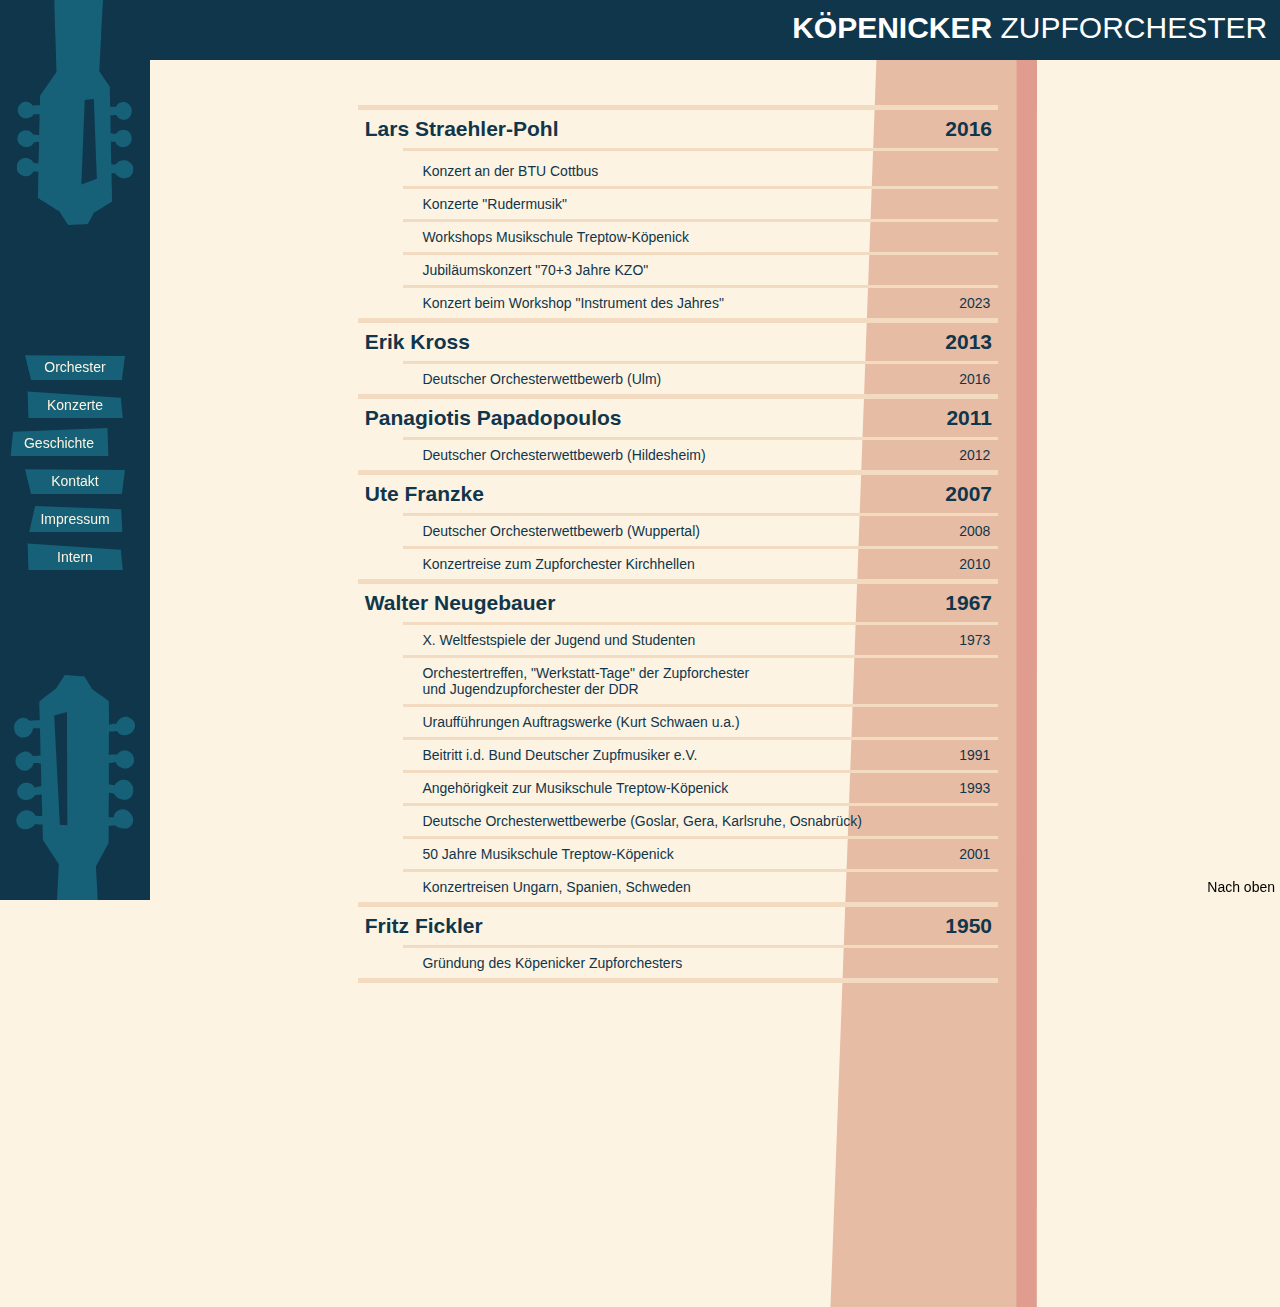
<file: geschichte/index.html>
<!DOCTYPE html>
<html>

<head>
    <link rel="stylesheet" href="../styles.css">
</head>

<body class="page">

    <div> <!-- navigation etc -->
        <div class="nav">
        </div>



        <div class="header">
            <div style="float: left;">
                <!-- nav bar background -->
            </div>

            <div style="float:right;text-align: right;width: 100%;min-width: 500px;height: 100%;line-height:30px;">
                <h2 style="color:white;font-weight: normal;font-size: 30px;"> <b>K&Ouml;PENICKER</b> ZUPFORCHESTER</h2>
            </div>
        </div>

        <div class="navPic" style="width: 25%;height: 25%;margin: 0;padding: 0;position: fixed;top:0px">
            <img src="../bilder/git.svg" style="height: 100%;transform:rotate(180deg);opacity: 1;;" loading="lazy">
        </div>

        <div class="navPic" style="width: 25%;height: 25%;margin: 0;padding: 0;position: fixed;bottom:0px">
            <img src="../bilder/mando.svg" style="height: 100%;transform:rotate(180deg);opacity: 1" loading="lazy">
        </div>

        <div class="nav" style="background-color:transparent;    margin-top: -6vh;">
            <navbar>
                <a href="../orchester/index.html">
                    <li class="navLi" style="background-image:url(../bilder/polygons/01.svg)">Orchester</li>
                </a>
                <a href="../konzerte/index.html">
                    <li class="navLi" style="background-image:url(../bilder/polygons/03.svg)">Konzerte</li>
                </a>
                <a href="../geschichte/index.html">
                    <li class="navMa" style="background-image:url(../bilder/polygons/04.svg)"> Geschichte </li>
                </a>
                <a href="../kontakt/index.html">
                    <li class="navLi" style="background-image:url(../bilder/polygons/01.svg)">Kontakt</li>
                </a>
                <a href="../impressum/index.html">
                    <li class="navLi" style="background-image:url(../bilder/polygons/02.svg)">Impressum</li>
                </a>
                <a href="../intern/index.html">
                    <li class="navLi" style="background-image:url(../bilder/polygons/03.svg)">Intern</li>
                </a>
            </navbar>
        </div>

        <div style="position:fixed;bottom: 5px;right: 5px;" id="overfixed"><a href="./index.html"
                style="color:black">Nach oben</a>
        </div>
    </div>


    <!-- ------------------- CONTENT LINE ----------------- -->
    <!--
    <div > <!-- content c

        <mainbox>
            <div class="content" style="background-color: greenyellow">
                <img src="../bilder/timeline.svg" align="right" style="margin-right:-30px;height:100%">



            </div>
        </mainbox>
    </div>-->




    <div> <!-- content -->

        <mainbox>
            <div class="content"
                style="min-height: 130vh;padding:3%;;background-image: url('../bilder/timeline.svg'); background-repeat: no-repeat; background-size: 30% 130%; background-position: right;bottom: 0; text-align: left;">



                <hr class="main">

                <div> <!-- LARS -->
                    <p>
                    <h2> <span style="float:left"> Lars Straehler-Pohl</span> <span style="float:right;;">2016 </span>
                    </h2>
                    </p>
                    <br>
                    <hr class="sub">

                    <p class="history">
                        <br><span style="float:left"> Konzert an der BTU Cottbus </span>
                    </p>
                    <hr class="sub">
                    <p class="history">
                        <br><span style="float:left"> Konzerte &quot;Rudermusik&quot;</span>
                    </p>
                    <hr class="sub">
                    <p class="history">
                        <br><span style="float:left"> Workshops Musikschule Treptow-K&ouml;penick </span>
                    </p>
                    <hr class="sub">
                    <p class="history">
                        <br><span style="float:left"> Jubil&auml;umskonzert &quot;70+3 Jahre KZO&quot; </span>
                    </p>
                    <hr class="sub">
                    <p class="history"><br>
                        <span style="float:left">Konzert beim Workshop &quot;Instrument des Jahres&quot;</span> <span
                            class="right">2023</span>

                    </p>
                </div>

      
                <hr class="main">

                <div> <!-- ERIK -->
                    <p>
                    <h2> <span style="float:left"> Erik Kross</span> <span style="float:right;;">2013</span></h2>
                    </p>

                    <br>
                    <hr class="sub">
                    <p class="history">
                        <span style="float:left"> Deutscher Orchesterwettbewerb (Ulm)</span> <span
                            class="right">2016</span>
                    </p>


                </div>

                <br>
                <hr class="main">


                <div> <!-- Papadopoulos -->
                    <p>
                    <h2> <span style="float:left">Panagiotis Papadopoulos</span> <span style="float:right;;">2011</span>
                    </h2>
                    </p>

                    <br>
                    <hr class="sub">
                    <p class="history">
                        <span style="float:left"> Deutscher Orchesterwettbewerb (Hildesheim)</span> <span
                            class="right">2012</span>
                    </p>
                </div>

                <br>
                <hr class="main">


                <div> <!-- Franzke -->
                    <p>
                    <h2> <span style="float:left">Ute Franzke</span><span style="float:right;;">2007</span></h2>
                    </p>

                    <br>
                    <hr class="sub">
                    <p class="history">
                        <span style="float:left"> Deutscher Orchesterwettbewerb (Wuppertal)</span> <span
                            class="right">2008</span>
                    </p>

                    <br>
                    <hr class="sub">
                    <p class="history">
                        <span style="float:left"> Konzertreise zum Zupforchester Kirchhellen</span> <span
                            class="right">2010</span>
                    </p>
                </div>

                <br>
                <hr class="main">


                <div> <!-- Walter Neugebauer -->
                    <p>
                    <h2> <span style="float:left">Walter Neugebauer</span> <span style="float:right;;">1967</span></h2>
                    </p>



                    <hr class="sub">

                    <p class="history">
                        <br><span style="float:left;;">X. Weltfestspiele der Jugend und Studenten</span>
                        <span class="right">1973</span>
                    </p>



                    <hr class="sub">
                    <p class="history">
                        <br> <span style="float:left"> Orchestertreffen, &quot;Werkstatt-Tage&quot; der Zupforchester <br>
                            und Jugendzupforchester der DDR</span>
                    </p>



                    <hr class="sub">
                    <p class="history">
                        <br><span style="float:left"> Urauff&uuml;hrungen Auftragswerke (Kurt Schwaen u.a.)</span>
                    </p>

                    <hr class="sub">

                    <p class="history">
                        <br><span style="float:left"> Beitritt i.d. Bund Deutscher Zupfmusiker e.V. </span><span
                            class="right">1991</span>
                    </p>

                    <hr class="sub">

                    <p class="history">
                        <br><span style="float:left"> Angeh&ouml;rigkeit zur Musikschule Treptow-K&ouml;penick</span> <span
                            class="right">1993</span>

                    </p>

                    <hr class="sub">

                    <p class="history">
                        <br><span style="float:left"> Deutsche Orchesterwettbewerbe (Goslar, Gera, Karlsruhe,
                            Osnabr&uuml;ck)</span>
                    </p>

                    <hr class="sub">

                    <p class="history">
                        <br><span style="float:left"> 50 Jahre Musikschule Treptow-K&ouml;penick </span><span
                            class="right">2001</span>
                    </p>

                    <hr class="sub">

                    <p class="history">
                        <br><span style="float:left"> Konzertreisen Ungarn, Spanien, Schweden</span>

                    </p>
                </div>


                <br>
                <hr class="main">

                <div> <!-- Fickler -->
                    <p>
                    <h2> <span style="float:left">Fritz Fickler</span><span style="float:right;;">1950</span></h2>
                    </p>

                    <br>
                    <hr class="sub">
                    <p class="history">
                        <span style="float:left"> Gr&uuml;ndung des K&ouml;penicker Zupforchesters</span> <span
                            class="right"></span>
                    </p>
                </div>

                <br>
                <hr class="main">

            </div>
        </mainbox>
    </div>



</body>
</file>
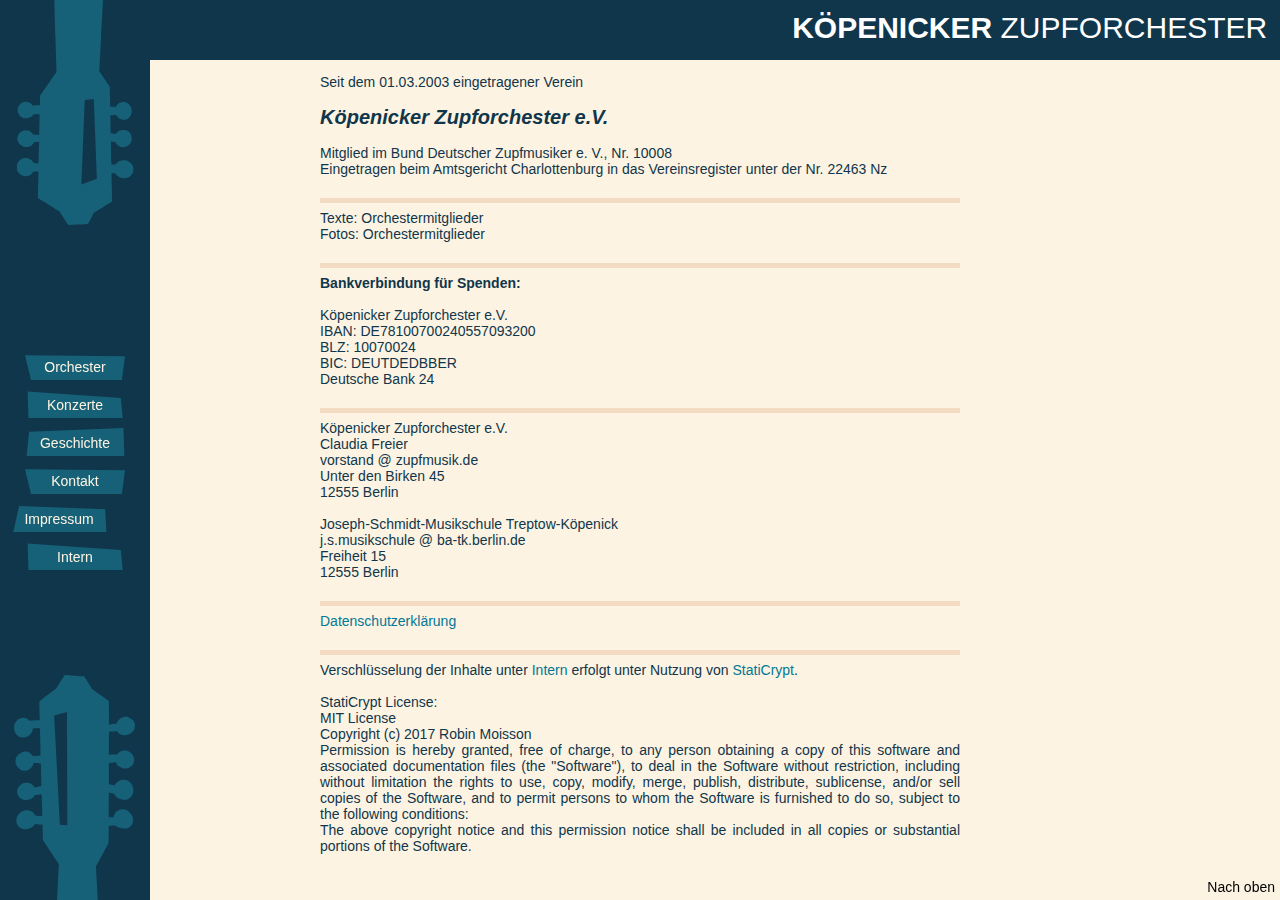
<file: impressum/index.html>
<!DOCTYPE html>
<html>

<head>
    <link rel="stylesheet" href="../styles.css">
</head>

<body class="page">

    <div> <!-- navigation etc -->
        <div class="nav">
        </div>

        <div class="header">
            <div style="float: left;">
                <!-- nav bar background -->
            </div>

            <div style="float:right;text-align: right;width: 100%;min-width: 500px;height: 100%;line-height:30px;">
                <h2 style="color:white;font-weight: normal;font-size: 30px;"> <b>K&Ouml;PENICKER</b> ZUPFORCHESTER</h2>
            </div>
        </div>

        <div class="navPic" style="width: 25%;height: 25%;margin: 0;padding: 0;position: fixed;top:0px">
            <img src="../bilder/git.svg" style="height: 100%;transform:rotate(180deg);opacity: 1;" loading="lazy">
        </div>

        <div class="navPic" style="width: 25%;height: 25%;margin: 0;padding: 0;position: fixed;bottom:0px">
            <img src="../bilder/mando.svg" style="height: 100%;transform:rotate(180deg);opacity: 1" loading="lazy">
        </div>

        <div class="nav" style="background-color:transparent;    margin-top: -6vh;">
            <navbar>
                <a href="../orchester/index.html">
                    <li class="navLi" style="background-image:url(../bilder/polygons/01.svg)">Orchester</li>
                </a>
                <a href="../konzerte/index.html">
                    <li class="navLi" style="background-image:url(../bilder/polygons/03.svg)">Konzerte</li>
                </a>
                <a href="../geschichte/index.html">
                    <li class="navLi" style="background-image:url(../bilder/polygons/04.svg)"> Geschichte </li>
                </a>
                <a href="../kontakt/index.html">
                    <li class="navLi" style="background-image:url(../bilder/polygons/01.svg)">Kontakt</li>
                </a>
                <a href="../impressum/index.html">
                    <li class="navMa" style="background-image:url(../bilder/polygons/02.svg)">Impressum</li>
                </a>
                <a href="../intern/index.html">
                    <li class="navLi" style="background-image:url(../bilder/polygons/03.svg)">Intern</li>
                </a>
            </navbar>
        </div>

        <div style="position:fixed;bottom: 5px;right: 5px;"><a href="./index.html" style="color:black">Nach oben</a>
        </div>
    </div>


    <!-- ------------------- CONTENT LINE ----------------- -->
    <div> <!-- content -->
        <mainbox>
            <div class="content">
                <p>
                    Seit dem 01.03.2003 eingetragener Verein <br> <br>
                    <span style="font-weight: bold;font-style: italic;font-size: 15pt;">K&ouml;penicker Zupforchester e.V.
                    </span> <br><br>

                    Mitglied im Bund Deutscher Zupfmusiker e. V., Nr. 10008 <br>
                    Eingetragen beim Amtsgericht Charlottenburg in das Vereinsregister unter der Nr. 22463 Nz
                </p>
                <hr class="main">
                <p>
                    Texte: Orchestermitglieder <br>
                    Fotos: Orchestermitglieder
                </p>

                <hr class="main">
                <p>


                    <span style="font-weight: bold;">Bankverbindung f&uuml;r Spenden:</span> <br> <br>

                    K&ouml;penicker Zupforchester e.V.<br>
                    IBAN: DE78100700240557093200<br>
                    BLZ: 10070024<br>
                    BIC: DEUTDEDBBER<br>
                    Deutsche Bank 24<br>
                </p>
                <hr class="main">
                <p>

                    K&ouml;penicker Zupforchester e.V.<br>
                    Claudia Freier<br>
                    vorstand @ zupfmusik.de<br>
                    Unter den Birken 45 <br>
                    12555 Berlin <br> <br>

                    Joseph-Schmidt-Musikschule Treptow-K&ouml;penick<br>
                    j.s.musikschule @ ba-tk.berlin.de <br>
                    Freiheit 15<br>
                    12555 Berlin<br>
                </p>
                <hr class="main">

                <p>
                    <a href="datenschutz.html">Datenschutzerkl&auml;rung</a>
                </p>

                <hr class="main">
                <p>
                    Verschl&uuml;sselung der Inhalte unter <a href="../intern/index.html">Intern</a> erfolgt unter Nutzung
                    von <a href="https://github.com/robinmoisson/staticrypt" target="_blank">StatiCrypt</a>. <br><br>
                    StatiCrypt License:<br>
                    MIT License<br>

                    Copyright (c) 2017 Robin Moisson<br>

                    Permission is hereby granted, free of charge, to any person obtaining a copy
                    of this software and associated documentation files (the &quot;Software&quot;), to deal
                    in the Software without restriction, including without limitation the rights
                    to use, copy, modify, merge, publish, distribute, sublicense, and/or sell
                    copies of the Software, and to permit persons to whom the Software is
                    furnished to do so, subject to the following conditions:<br>

                    The above copyright notice and this permission notice shall be included in all
                    copies or substantial portions of the Software.
                </p>

            </div>
        </mainbox>
    </div>



</body>
</file>
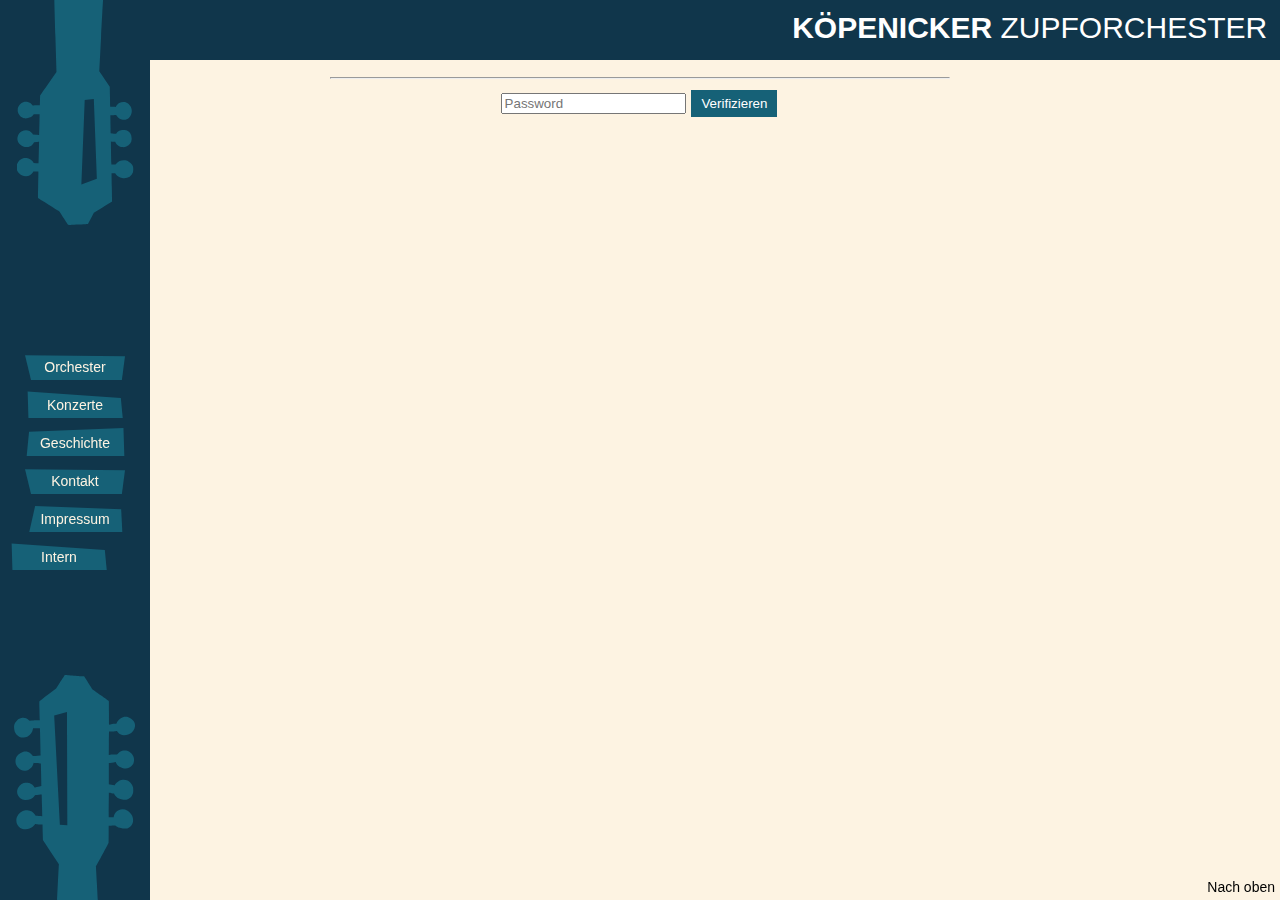
<file: intern/index.html>
<!DOCTYPE html>
<html class="staticrypt-html">

<head>
    <meta charset="utf-8" />
    
    <meta name="viewport" content="width=device-width, initial-scale=1" />

    <!-- do not cache this page -->
    <meta http-equiv="cache-control" content="max-age=0" />
    <meta http-equiv="cache-control" content="no-cache" />
    <meta http-equiv="expires" content="0" />
    <meta http-equiv="expires" content="Tue, 01 Jan 1980 1:00:00 GMT" />
    <meta http-equiv="pragma" content="no-cache" />


</head>

<!DOCTYPE html>
<html>

<head>
    <link rel="stylesheet" href="../styles.css">
</head>

<body class="page">

    <div> <!-- navigation etc -->
        <div class="nav">
        </div>

        <div class="header">
            <div style="float: left;">
                <!-- nav bar background -->
            </div>

            <div style="float:right;text-align: right;width: 100%;min-width: 500px;height: 100%;line-height:30px;">
                <h2 style="color:white;font-weight: normal;font-size: 30px;"> <b>K&Ouml;PENICKER</b> ZUPFORCHESTER</h2>
            </div>
        </div>

        <div class="navPic" style="width: 25%;height: 25%;margin: 0;padding: 0;position: fixed;top:0px">
            <img src="../bilder/git.svg" style="height: 100%;transform:rotate(180deg);opacity: 1;;" loading="lazy">
        </div>

        <div class="navPic" style="width: 25%;height: 25%;margin: 0;padding: 0;position: fixed;bottom:0px">
            <img src="../bilder/mando.svg" style="height: 100%;transform:rotate(180deg);opacity: 1" loading="lazy">
        </div>

        <div class="nav" style="background-color:transparent;    margin-top: -6vh;">
            <navbar>
                <a href="../orchester/index.html">
                    <li class="navLi" style="background-image:url(../bilder/polygons/01.svg)">Orchester</li>
                </a>
                <a href="../konzerte/index.html">
                    <li class="navLi" style="background-image:url(../bilder/polygons/03.svg)">Konzerte</li>
                </a>
                <a href="../geschichte/index.html">
                    <li class="navLi" style="background-image:url(../bilder/polygons/04.svg)"> Geschichte </li>
                </a>
                <a href="../kontakt/index.html">
                    <li class="navLi" style="background-image:url(../bilder/polygons/01.svg)">Kontakt</li>
                </a>
                <a href="../impressum/index.html">
                    <li class="navLi" style="background-image:url(../bilder/polygons/02.svg)">Impressum</li>
                </a>
                <a href="../intern/index.html">
                    <li class="navMa" style="background-image:url(../bilder/polygons/03.svg)">Intern</li>
                </a>
            </navbar>
        </div>

        <div style="position:fixed;bottom: 5px;right: 5px;"><a href="./index.html" style="color:black">Nach oben</a>
        </div>
    </div>

    <div> <!-- content -->
        <mainbox>
            <div class="content">

                <body class="staticrypt-body">
                    <div id="staticrypt_loading" class="staticrypt-spinner-container">
                        <div class="staticrypt-spinner"></div>
                    </div>

                    <div id="staticrypt_content" class="staticrypt-content hidden">
                        <div class="center">
                            <div class="staticrypt-form">
                                

                                <hr>

                                <form id="staticrypt-form" action="#" method="post">
                                    <input
                            id="staticrypt-password"
                            type="password"
                            name="password"
                            placeholder="Password"
                            autofocus
                        />

                                    
                                    <!--<label id="staticrypt-remember-label" class="staticrypt-remember hidden">
                                        <input id="staticrypt-remember" type="checkbox" name="remember" />
                                        Angemeldet bleiben
                                    </label>-->

                                    <label id="staticrypt-remember-label" class="staticrypt-remember hidden">
                                        <input id="staticrypt-remember" type="checkbox" name="remember" />
                                        Remember me
                                    </label>
                                    

                                    <input type="submit" class="staticrypt-decrypt-button" value="Verifizieren" />
                                </form>
                            </div>
                        </div>
                    </div>

                    <script>
                        // these variables will be filled when generating the file - the template format is 'variable_name'
                        const staticryptInitiator = 
                        ((function(){
              const exports = {};
              const cryptoEngine = ((function(){
              const exports = {};
              const { subtle } = crypto;
            
            const IV_BITS = 16 * 8;
            const HEX_BITS = 4;
            const ENCRYPTION_ALGO = "AES-CBC";
            
            /**
             * Translates between utf8 encoded hexadecimal strings
             * and Uint8Array bytes.
             */
            const HexEncoder = {
                /**
                 * hex string -> bytes
                 * @param {string} hexString
                 * @returns {Uint8Array}
                 */
                parse: function (hexString) {
                    if (hexString.length % 2 !== 0) throw "Invalid hexString";
                    const arrayBuffer = new Uint8Array(hexString.length / 2);
            
                    for (let i = 0; i < hexString.length; i += 2) {
                        const byteValue = parseInt(hexString.substring(i, i + 2), 16);
                        if (isNaN(byteValue)) {
                            throw "Invalid hexString";
                        }
                        arrayBuffer[i / 2] = byteValue;
                    }
                    return arrayBuffer;
                },
            
                /**
                 * bytes -> hex string
                 * @param {Uint8Array} bytes
                 * @returns {string}
                 */
                stringify: function (bytes) {
                    const hexBytes = [];
            
                    for (let i = 0; i < bytes.length; ++i) {
                        let byteString = bytes[i].toString(16);
                        if (byteString.length < 2) {
                            byteString = "0" + byteString;
                        }
                        hexBytes.push(byteString);
                    }
                    return hexBytes.join("");
                },
            };
            
            /**
             * Translates between utf8 strings and Uint8Array bytes.
             */
            const UTF8Encoder = {
                parse: function (str) {
                    return new TextEncoder().encode(str);
                },
            
                stringify: function (bytes) {
                    return new TextDecoder().decode(bytes);
                },
            };
            
            /**
             * Salt and encrypt a msg with a password.
             */
            async function encrypt(msg, hashedPassword) {
                // Must be 16 bytes, unpredictable, and preferably cryptographically random. However, it need not be secret.
                // https://developer.mozilla.org/en-US/docs/Web/API/SubtleCrypto/encrypt#parameters
                const iv = crypto.getRandomValues(new Uint8Array(IV_BITS / 8));
            
                const key = await subtle.importKey("raw", HexEncoder.parse(hashedPassword), ENCRYPTION_ALGO, false, ["encrypt"]);
            
                const encrypted = await subtle.encrypt(
                    {
                        name: ENCRYPTION_ALGO,
                        iv: iv,
                    },
                    key,
                    UTF8Encoder.parse(msg)
                );
            
                // iv will be 32 hex characters, we prepend it to the ciphertext for use in decryption
                return HexEncoder.stringify(iv) + HexEncoder.stringify(new Uint8Array(encrypted));
            }
            exports.encrypt = encrypt;
            
            /**
             * Decrypt a salted msg using a password.
             *
             * @param {string} encryptedMsg
             * @param {string} hashedPassword
             * @returns {Promise<string>}
             */
            async function decrypt(encryptedMsg, hashedPassword) {
                const ivLength = IV_BITS / HEX_BITS;
                const iv = HexEncoder.parse(encryptedMsg.substring(0, ivLength));
                const encrypted = encryptedMsg.substring(ivLength);
            
                const key = await subtle.importKey("raw", HexEncoder.parse(hashedPassword), ENCRYPTION_ALGO, false, ["decrypt"]);
            
                const outBuffer = await subtle.decrypt(
                    {
                        name: ENCRYPTION_ALGO,
                        iv: iv,
                    },
                    key,
                    HexEncoder.parse(encrypted)
                );
            
                return UTF8Encoder.stringify(new Uint8Array(outBuffer));
            }
            exports.decrypt = decrypt;
            
            /**
             * Salt and hash the password so it can be stored in localStorage without opening a password reuse vulnerability.
             *
             * @param {string} password
             * @param {string} salt
             * @returns {Promise<string>}
             */
            async function hashPassword(password, salt) {
                // we hash the password in multiple steps, each adding more iterations. This is because we used to allow less
                // iterations, so for backward compatibility reasons, we need to support going from that to more iterations.
                let hashedPassword = await hashLegacyRound(password, salt);
            
                hashedPassword = await hashSecondRound(hashedPassword, salt);
            
                return hashThirdRound(hashedPassword, salt);
            }
            exports.hashPassword = hashPassword;
            
            /**
             * This hashes the password with 1k iterations. This is a low number, we need this function to support backwards
             * compatibility.
             *
             * @param {string} password
             * @param {string} salt
             * @returns {Promise<string>}
             */
            function hashLegacyRound(password, salt) {
                return pbkdf2(password, salt, 1000, "SHA-1");
            }
            exports.hashLegacyRound = hashLegacyRound;
            
            /**
             * Add a second round of iterations. This is because we used to use 1k, so for backwards compatibility with
             * remember-me/autodecrypt links, we need to support going from that to more iterations.
             *
             * @param hashedPassword
             * @param salt
             * @returns {Promise<string>}
             */
            function hashSecondRound(hashedPassword, salt) {
                return pbkdf2(hashedPassword, salt, 14000, "SHA-256");
            }
            exports.hashSecondRound = hashSecondRound;
            
            /**
             * Add a third round of iterations to bring total number to 600k. This is because we used to use 1k, then 15k, so for
             * backwards compatibility with remember-me/autodecrypt links, we need to support going from that to more iterations.
             *
             * @param hashedPassword
             * @param salt
             * @returns {Promise<string>}
             */
            function hashThirdRound(hashedPassword, salt) {
                return pbkdf2(hashedPassword, salt, 585000, "SHA-256");
            }
            exports.hashThirdRound = hashThirdRound;
            
            /**
             * Salt and hash the password so it can be stored in localStorage without opening a password reuse vulnerability.
             *
             * @param {string} password
             * @param {string} salt
             * @param {int} iterations
             * @param {string} hashAlgorithm
             * @returns {Promise<string>}
             */
            async function pbkdf2(password, salt, iterations, hashAlgorithm) {
                const key = await subtle.importKey("raw", UTF8Encoder.parse(password), "PBKDF2", false, ["deriveBits"]);
            
                const keyBytes = await subtle.deriveBits(
                    {
                        name: "PBKDF2",
                        hash: hashAlgorithm,
                        iterations,
                        salt: UTF8Encoder.parse(salt),
                    },
                    key,
                    256
                );
            
                return HexEncoder.stringify(new Uint8Array(keyBytes));
            }
            
            function generateRandomSalt() {
                const bytes = crypto.getRandomValues(new Uint8Array(128 / 8));
            
                return HexEncoder.stringify(new Uint8Array(bytes));
            }
            exports.generateRandomSalt = generateRandomSalt;
            
            async function signMessage(hashedPassword, message) {
                const key = await subtle.importKey(
                    "raw",
                    HexEncoder.parse(hashedPassword),
                    {
                        name: "HMAC",
                        hash: "SHA-256",
                    },
                    false,
                    ["sign"]
                );
                const signature = await subtle.sign("HMAC", key, UTF8Encoder.parse(message));
            
                return HexEncoder.stringify(new Uint8Array(signature));
            }
            exports.signMessage = signMessage;
            
            function getRandomAlphanum() {
                const possibleCharacters = "abcdefghijklmnopqrstuvwxyzABCDEFGHIJKLMNOPQRSTUVWXYZ0123456789";
            
                let byteArray;
                let parsedInt;
            
                // Keep generating new random bytes until we get a value that falls
                // within a range that can be evenly divided by possibleCharacters.length
                do {
                    byteArray = crypto.getRandomValues(new Uint8Array(1));
                    // extract the lowest byte to get an int from 0 to 255 (probably unnecessary, since we're only generating 1 byte)
                    parsedInt = byteArray[0] & 0xff;
                } while (parsedInt >= 256 - (256 % possibleCharacters.length));
            
                // Take the modulo of the parsed integer to get a random number between 0 and totalLength - 1
                const randomIndex = parsedInt % possibleCharacters.length;
            
                return possibleCharacters[randomIndex];
            }
            
            /**
             * Generate a random string of a given length.
             *
             * @param {int} length
             * @returns {string}
             */
            function generateRandomString(length) {
                let randomString = "";
            
                for (let i = 0; i < length; i++) {
                    randomString += getRandomAlphanum();
                }
            
                return randomString;
            }
            exports.generateRandomString = generateRandomString;
            
              return exports;
            })());
            const codec = ((function(){
              const exports = {};
              /**
             * Initialize the codec with the provided cryptoEngine - this return functions to encode and decode messages.
             *
             * @param cryptoEngine - the engine to use for encryption / decryption
             */
            function init(cryptoEngine) {
                const exports = {};
            
                /**
                 * Top-level function for encoding a message.
                 * Includes password hashing, encryption, and signing.
                 *
                 * @param {string} msg
                 * @param {string} password
                 * @param {string} salt
                 *
                 * @returns {string} The encoded text
                 */
                async function encode(msg, password, salt) {
                    const hashedPassword = await cryptoEngine.hashPassword(password, salt);
            
                    const encrypted = await cryptoEngine.encrypt(msg, hashedPassword);
            
                    // we use the hashed password in the HMAC because this is effectively what will be used a password (so we can store
                    // it in localStorage safely, we don't use the clear text password)
                    const hmac = await cryptoEngine.signMessage(hashedPassword, encrypted);
            
                    return hmac + encrypted;
                }
                exports.encode = encode;
            
                /**
                 * Encode using a password that has already been hashed. This is useful to encode multiple messages in a row, that way
                 * we don't need to hash the password multiple times.
                 *
                 * @param {string} msg
                 * @param {string} hashedPassword
                 *
                 * @returns {string} The encoded text
                 */
                async function encodeWithHashedPassword(msg, hashedPassword) {
                    const encrypted = await cryptoEngine.encrypt(msg, hashedPassword);
            
                    // we use the hashed password in the HMAC because this is effectively what will be used a password (so we can store
                    // it in localStorage safely, we don't use the clear text password)
                    const hmac = await cryptoEngine.signMessage(hashedPassword, encrypted);
            
                    return hmac + encrypted;
                }
                exports.encodeWithHashedPassword = encodeWithHashedPassword;
            
                /**
                 * Top-level function for decoding a message.
                 * Includes signature check and decryption.
                 *
                 * @param {string} signedMsg
                 * @param {string} hashedPassword
                 * @param {string} salt
                 * @param {int} backwardCompatibleAttempt
                 * @param {string} originalPassword
                 *
                 * @returns {Object} {success: true, decoded: string} | {success: false, message: string}
                 */
                async function decode(signedMsg, hashedPassword, salt, backwardCompatibleAttempt = 0, originalPassword = "") {
                    const encryptedHMAC = signedMsg.substring(0, 64);
                    const encryptedMsg = signedMsg.substring(64);
                    const decryptedHMAC = await cryptoEngine.signMessage(hashedPassword, encryptedMsg);
            
                    if (decryptedHMAC !== encryptedHMAC) {
                        // we have been raising the number of iterations in the hashing algorithm multiple times, so to support the old
                        // remember-me/autodecrypt links we need to try bringing the old hashes up to speed.
                        originalPassword = originalPassword || hashedPassword;
                        if (backwardCompatibleAttempt === 0) {
                            const updatedHashedPassword = await cryptoEngine.hashThirdRound(originalPassword, salt);
            
                            return decode(signedMsg, updatedHashedPassword, salt, backwardCompatibleAttempt + 1, originalPassword);
                        }
                        if (backwardCompatibleAttempt === 1) {
                            let updatedHashedPassword = await cryptoEngine.hashSecondRound(originalPassword, salt);
                            updatedHashedPassword = await cryptoEngine.hashThirdRound(updatedHashedPassword, salt);
            
                            return decode(signedMsg, updatedHashedPassword, salt, backwardCompatibleAttempt + 1, originalPassword);
                        }
            
                        return { success: false, message: "Signature mismatch" };
                    }
            
                    return {
                        success: true,
                        decoded: await cryptoEngine.decrypt(encryptedMsg, hashedPassword),
                    };
                }
                exports.decode = decode;
            
                return exports;
            }
            exports.init = init;
            
              return exports;
            })());
            const decode = codec.init(cryptoEngine).decode;
            
            /**
             * Initialize the staticrypt module, that exposes functions callbable by the password_template.
             *
             * @param {{
             *  staticryptEncryptedMsgUniqueVariableName: string,
             *  isRememberEnabled: boolean,
             *  rememberDurationInDays: number,
             *  staticryptSaltUniqueVariableName: string,
             * }} staticryptConfig - object of data that is stored on the password_template at encryption time.
             *
             * @param {{
             *  rememberExpirationKey: string,
             *  rememberPassphraseKey: string,
             *  replaceHtmlCallback: function,
             *  clearLocalStorageCallback: function,
             * }} templateConfig - object of data that can be configured by a custom password_template.
             */
            function init(staticryptConfig, templateConfig) {
                const exports = {};
            
                /**
                 * Decrypt our encrypted page, replace the whole HTML.
                 *
                 * @param {string} hashedPassword
                 * @returns {Promise<boolean>}
                 */
                async function decryptAndReplaceHtml(hashedPassword) {
                    const { staticryptEncryptedMsgUniqueVariableName, staticryptSaltUniqueVariableName } = staticryptConfig;
                    const { replaceHtmlCallback } = templateConfig;
            
                    const result = await decode(
                        staticryptEncryptedMsgUniqueVariableName,
                        hashedPassword,
                        staticryptSaltUniqueVariableName
                    );
                    if (!result.success) {
                        return false;
                    }
                    const plainHTML = result.decoded;
            
                    // if the user configured a callback call it, otherwise just replace the whole HTML
                    if (typeof replaceHtmlCallback === "function") {
                        replaceHtmlCallback(plainHTML);
                    } else {
                        document.write(plainHTML);
                        document.close();
                    }
            
                    return true;
                }
            
                /**
                 * Attempt to decrypt the page and replace the whole HTML.
                 *
                 * @param {string} password
                 * @param {boolean} isRememberChecked
                 *
                 * @returns {Promise<{isSuccessful: boolean, hashedPassword?: string}>} - we return an object, so that if we want to
                 *   expose more information in the future we can do it without breaking the password_template
                 */
                async function handleDecryptionOfPage(password, isRememberChecked) {
                    const { staticryptSaltUniqueVariableName } = staticryptConfig;
            
                    // decrypt and replace the whole page
                    const hashedPassword = await cryptoEngine.hashPassword(password, staticryptSaltUniqueVariableName);
                    return handleDecryptionOfPageFromHash(hashedPassword, isRememberChecked);
                }
                exports.handleDecryptionOfPage = handleDecryptionOfPage;
            
                async function handleDecryptionOfPageFromHash(hashedPassword, isRememberChecked) {
                    const { isRememberEnabled, rememberDurationInDays } = staticryptConfig;
                    const { rememberExpirationKey, rememberPassphraseKey } = templateConfig;
            
                    const isDecryptionSuccessful = await decryptAndReplaceHtml(hashedPassword);
            
                    if (!isDecryptionSuccessful) {
                        return {
                            isSuccessful: false,
                            hashedPassword,
                        };
                    }
            
                    // remember the hashedPassword and set its expiration if necessary
                    if (isRememberEnabled && isRememberChecked) {
                        window.localStorage.setItem(rememberPassphraseKey, hashedPassword);
            
                        // set the expiration if the duration isn't 0 (meaning no expiration)
                        if (rememberDurationInDays > 0) {
                            window.localStorage.setItem(
                                rememberExpirationKey,
                                (new Date().getTime() + rememberDurationInDays * 24 * 60 * 60 * 1000).toString()
                            );
                        }
                    }
            
                    return {
                        isSuccessful: true,
                        hashedPassword,
                    };
                }
                exports.handleDecryptionOfPageFromHash = handleDecryptionOfPageFromHash;
            
                /**
                 * Clear localstorage from staticrypt related values
                 */
                function clearLocalStorage() {
                    const { clearLocalStorageCallback, rememberExpirationKey, rememberPassphraseKey } = templateConfig;
            
                    if (typeof clearLocalStorageCallback === "function") {
                        clearLocalStorageCallback();
                    } else {
                        localStorage.removeItem(rememberPassphraseKey);
                        localStorage.removeItem(rememberExpirationKey);
                    }
                }
            
                async function handleDecryptOnLoad() {
                    let isSuccessful = await decryptOnLoadFromUrl();
            
                    if (!isSuccessful) {
                        isSuccessful = await decryptOnLoadFromRememberMe();
                    }
            
                    return { isSuccessful };
                }
                exports.handleDecryptOnLoad = handleDecryptOnLoad;
            
                /**
                 * Clear storage if we are logging out
                 *
                 * @returns {boolean} - whether we logged out
                 */
                function logoutIfNeeded() {
                    const logoutKey = "staticrypt_logout";
            
                    // handle logout through query param
                    const queryParams = new URLSearchParams(window.location.search);
                    if (queryParams.has(logoutKey)) {
                        clearLocalStorage();
                        return true;
                    }
            
                    // handle logout through URL fragment
                    const hash = window.location.hash.substring(1);
                    if (hash.includes(logoutKey)) {
                        clearLocalStorage();
                        return true;
                    }
            
                    return false;
                }
            
                /**
                 * To be called on load: check if we want to try to decrypt and replace the HTML with the decrypted content, and
                 * try to do it if needed.
                 *
                 * @returns {Promise<boolean>} true if we derypted and replaced the whole page, false otherwise
                 */
                async function decryptOnLoadFromRememberMe() {
                    const { rememberDurationInDays } = staticryptConfig;
                    const { rememberExpirationKey, rememberPassphraseKey } = templateConfig;
            
                    // if we are login out, terminate
                    if (logoutIfNeeded()) {
                        return false;
                    }
            
                    // if there is expiration configured, check if we're not beyond the expiration
                    if (rememberDurationInDays && rememberDurationInDays > 0) {
                        const expiration = localStorage.getItem(rememberExpirationKey),
                            isExpired = expiration && new Date().getTime() > parseInt(expiration);
            
                        if (isExpired) {
                            clearLocalStorage();
                            return false;
                        }
                    }
            
                    const hashedPassword = localStorage.getItem(rememberPassphraseKey);
            
                    if (hashedPassword) {
                        // try to decrypt
                        const isDecryptionSuccessful = await decryptAndReplaceHtml(hashedPassword);
            
                        // if the decryption is unsuccessful the password might be wrong - silently clear the saved data and let
                        // the user fill the password form again
                        if (!isDecryptionSuccessful) {
                            clearLocalStorage();
                            return false;
                        }
            
                        return true;
                    }
            
                    return false;
                }
            
                async function decryptOnLoadFromUrl() {
                    const passwordKey = "staticrypt_pwd";
                    const rememberMeKey = "remember_me";
            
                    // try to get the password from the query param (for backward compatibility - we now want to avoid this method,
                    // since it sends the hashed password to the server which isn't needed)
                    const queryParams = new URLSearchParams(window.location.search);
                    const hashedPasswordQuery = queryParams.get(passwordKey);
                    const rememberMeQuery = queryParams.get(rememberMeKey);
            
                    const urlFragment = window.location.hash.substring(1);
                    // get the password from the url fragment
                    const hashedPasswordRegexMatch = urlFragment.match(new RegExp(passwordKey + "=([^&]*)"));
                    const hashedPasswordFragment = hashedPasswordRegexMatch ? hashedPasswordRegexMatch[1] : null;
                    const rememberMeFragment = urlFragment.includes(rememberMeKey);
            
                    const hashedPassword = hashedPasswordFragment || hashedPasswordQuery;
                    const rememberMe = rememberMeFragment || rememberMeQuery;
            
                    if (hashedPassword) {
                        return handleDecryptionOfPageFromHash(hashedPassword, rememberMe);
                    }
            
                    return false;
                }
            
                return exports;
            }
            exports.init = init;
            
              return exports;
            })());
                    ;
                        const templateError = "template_error",
                            isRememberEnabled = false,
                            staticryptConfig = {"staticryptEncryptedMsgUniqueVariableName":"[base64]","isRememberEnabled":false,"rememberDurationInDays":0,"staticryptSaltUniqueVariableName":"ffce02efffa336c3396fdefd210b2e30"};
            
                        // you can edit these values to customize some of the behavior of StatiCrypt
                        const templateConfig = {
                            rememberExpirationKey: "staticrypt_expiration",
                            rememberPassphraseKey: "staticrypt_passphrase",
                            replaceHtmlCallback: null,
                            clearLocalStorageCallback: null,
                        };
            
                        // init the staticrypt engine
                        const staticrypt = staticryptInitiator.init(staticryptConfig, templateConfig);
            
                        // try to automatically decrypt on load if there is a saved password
                        window.onload = async function () {
                            const { isSuccessful } = await staticrypt.handleDecryptOnLoad();
            
                            // if we didn't decrypt anything on load, show the password prompt. Otherwise the content has already been
                            // replaced, no need to do anything
                            if (!isSuccessful) {
                                // hide loading screen
                                document.getElementById("staticrypt_loading").classList.add("hidden");
                                document.getElementById("staticrypt_content").classList.remove("hidden");
                                document.getElementById("staticrypt-password").focus();
            
                                // show the remember me checkbox
                                if (isRememberEnabled) {
                                    document.getElementById("staticrypt-remember-label").classList.remove("hidden");
                                }
                            }
                        };
            
                        // handle password form submission
                        document.getElementById("staticrypt-form").addEventListener("submit", async function (e) {
                            e.preventDefault();
            
                            const password = document.getElementById("staticrypt-password").value,
                                isRememberChecked = document.getElementById("staticrypt-remember").checked;
            
                            const { isSuccessful } = await staticrypt.handleDecryptionOfPage(password, isRememberChecked);
            
                            if (!isSuccessful) {
                                alert(templateError);
                            }
                        });
                    </script>
               
                </body>
            </div>
        </mainbox>
    </div>

</html>
</file>
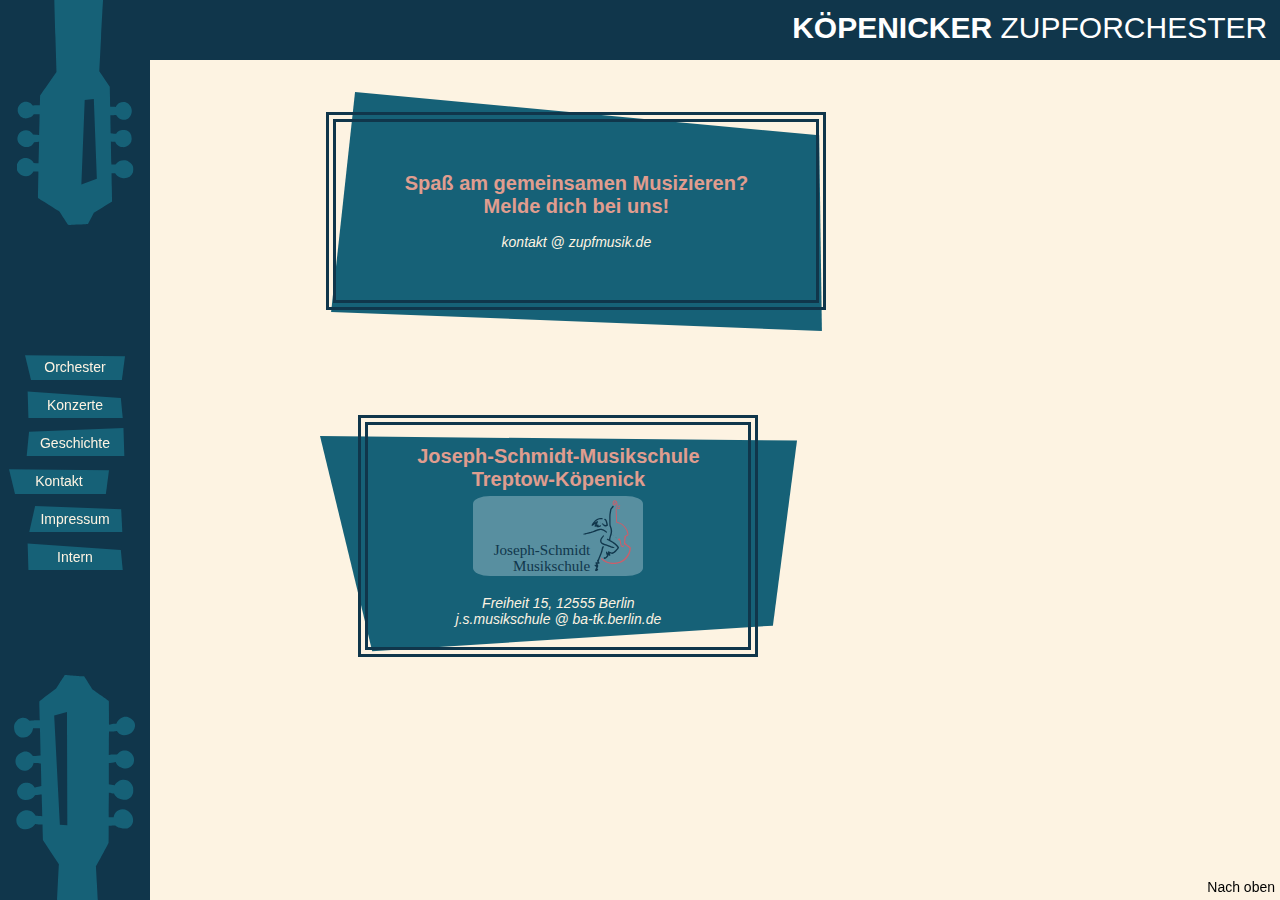
<file: kontakt/index.html>
<!DOCTYPE html>
<html>

<head>
    <link rel="stylesheet" href="../styles.css">
</head>

<body class="page">

    <div> <!-- navigation etc -->
        <div class="nav">
        </div>

        <div class="header">
            <div style="float: left;">
                <!-- nav bar background -->
            </div>

            <div style="float:right;text-align: right;width: 100%;min-width: 500px;height: 100%;line-height:30px;">
                <h2 style="color:white;font-weight: normal;font-size: 30px;"> <b>K&Ouml;PENICKER</b> ZUPFORCHESTER</h2>
            </div>
        </div>

        <div class="navPic" style="width: 25%;height: 25%;margin: 0;padding: 0;position: fixed;top:0px">
            <img src="../bilder/git.svg" style="height: 100%;transform:rotate(180deg);opacity: 1;;" loading="lazy">
        </div>

        <div class="navPic" style="width: 25%;height: 25%;margin: 0;padding: 0;position: fixed;bottom:0px">
            <img src="../bilder/mando.svg" style="height: 100%;transform:rotate(180deg);opacity: 1" loading="lazy">
        </div>

        <div class="nav" style="background-color:transparent;    margin-top: -6vh;">
            <navbar>
                <a href="../orchester/index.html">
                    <li class="navLi" style="background-image:url(../bilder/polygons/01.svg)">Orchester</li>
                </a>
                <a href="../konzerte/index.html">
                    <li class="navLi" style="background-image:url(../bilder/polygons/03.svg)">Konzerte</li>
                </a>
                <a href="../geschichte/index.html">
                    <li class="navLi" style="background-image:url(../bilder/polygons/04.svg)"> Geschichte </li>
                </a>
                <a href="../kontakt/index.html">
                    <li class="navMa" style="background-image:url(../bilder/polygons/01.svg)">Kontakt</li>
                </a>
                <a href="../impressum/index.html">
                    <li class="navLi" style="background-image:url(../bilder/polygons/02.svg)">Impressum</li>
                </a>
                <a href="../intern/index.html">
                    <li class="navLi" style="background-image:url(../bilder/polygons/03.svg)">Intern</li>
                </a>
            </navbar>
        </div>

        <div style="position:fixed;bottom: 5px;right: 5px;"><a href="./index.html" style="color:black">Nach oben</a>
        </div>
    </div>


    <!-- ------------------- CONTENT LINE ----------------- -->
    <div> <!-- content -->
        <mainbox>
            <div class="content">
                <div style="margin:auto">
                    <br> <br>
                    <a href="mailto:kontakt@zupfmusik.de" style="margin:auto">
                        <div
                            style="text-align: center;background-image:url('../bilder/polygons/05.svg');background-repeat: no-repeat;background-size: 100% 100%;background-position: center;padding:1%;max-width: 50%;min-width: 500px;">
                            <p style="color:#FDF3E2;border:10px double #10364B;padding:10%">
                                <span style="font-weight: bold;font-size: 15pt;color:#E09D8F">
                                    Spa&szlig; am gemeinsamen Musizieren? Melde dich bei uns! </span><br> <br>
                                <span style="font-style: italic">
                                    kontakt @ zupfmusik.de</span>
                            </p>
                        </div>
                    </a>


                    <br> <br>
                    <a href="mailto:j.s.musikschule@ba-tk.berlin.de" style="margin:auto">
                        <div class="container"
                            style="text-align: center;background-image:url('../bilder/polygons/01.svg');background-repeat: no-repeat;background-size: 100% 100%;background-position: center;padding:6%;max-width: 40%;min-width: 400px;">
                            <p style="color:#FDF3E2;border:10px double #10364B;padding:5%">
                                <span style="font-weight: bold;font-size: 15pt;color:#E09D8F;">
                                    Joseph-Schmidt-Musikschule Treptow-K&ouml;penick </span>
                                <br>

                                <img src="../bilder/musikschule_logo_blue.svg"
                                    style="width:50%;background-color:#588fa0;border-radius: 10%;margin-top:5px">
                                <br> <br>

                                <span style="font-style: italic">
                                    Freiheit 15, 12555 Berlin <br>
                                    j.s.musikschule @ ba-tk.berlin.de
                                </span>

                            </p>

                        </div>
                    </a>
                </div>
            </div>
        </mainbox>
    </div>



</body>
</file>
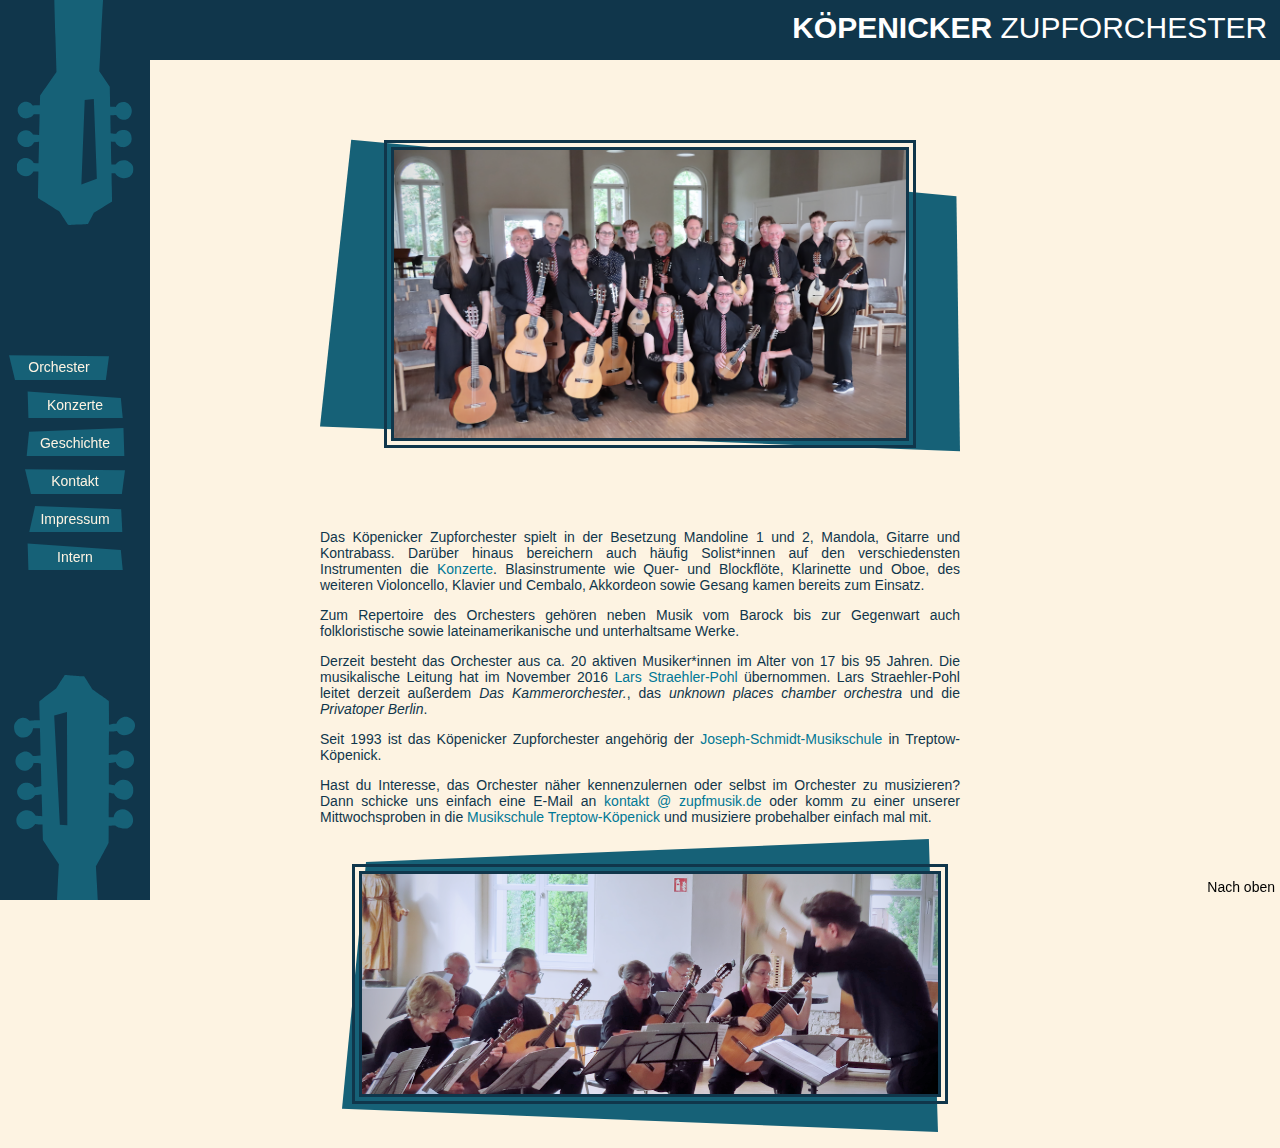
<file: orchester/index.html>
<!DOCTYPE html>
<html>

<head>
    <link rel="stylesheet" href="../styles.css">
</head>

<body class="page">

    <div> <!-- navigation etc -->
        <div class="nav">
        </div>

        <div class="header">
            <div style="float: left;">
                <!-- nav bar background -->
            </div>

            <div style="float:right;text-align: right;width: 100%;min-width: 500px;height: 100%;line-height:30px;">
                <h2 style="color:white;font-weight: normal;font-size: 30px;"> <b>K&Ouml;PENICKER</b> ZUPFORCHESTER</h2>
            </div>
        </div>

        <div class="navPic" style="width: 25%;height: 25%;margin: 0;padding: 0;position: fixed;top:0px">
            <img src="../bilder/git.svg" style="height: 100%;transform:rotate(180deg);opacity: 1;;" loading="lazy">
        </div>

        <div class="navPic" style="width: 25%;height: 25%;margin: 0;padding: 0;position: fixed;bottom:0px">
            <img src="../bilder/mando.svg" style="height: 100%;transform:rotate(180deg);opacity: 1" loading="lazy">
        </div>

        <div class="nav" style="background-color:transparent;    margin-top: -6vh;">
            <navbar>
                <a href="../orchester/index.html">
                    <li class="navMa" style="background-image:url(../bilder/polygons/01.svg)">Orchester</li>
                </a>
                <a href="../konzerte/index.html">
                    <li class="navLi" style="background-image:url(../bilder/polygons/03.svg)">Konzerte</li>
                </a>
                <a href="../geschichte/index.html">
                    <li class="navLi" style="background-image:url(../bilder/polygons/04.svg)"> Geschichte </li>
                </a>
                <a href="../kontakt/index.html">
                    <li class="navLi" style="background-image:url(../bilder/polygons/01.svg)">Kontakt</li>
                </a>
                <a href="../impressum/index.html">
                    <li class="navLi" style="background-image:url(../bilder/polygons/02.svg)">Impressum</li>
                </a>
                <a href="../intern/index.html">
                    <li class="navLi" style="background-image:url(../bilder/polygons/03.svg)">Intern</li>
                </a>
            </navbar>
        </div>

        <div style="position:fixed;bottom: 5px;right: 5px;"><a href="./index.html" style="color:black">Nach oben</a>
        </div>
    </div>


    <!-- ------------------- CONTENT LINE ----------------- -->




    <div> <!-- content -->
        <mainbox>
            <div class="content">

                <br>

                <div
                    style="width: 80%;margin:auto;background-image: url(../bilder/polygons/05.svg);background-size: 100% 100%;;padding:10%;">
                    <img style="border:10px double #10364B;border-radius: 0%;" src="../bilder/johannisthal_klein.png">
                </div>

                <div style="margin:auto">

                    <p>Das K&ouml;penicker Zupforchester spielt in der Besetzung Mandoline 1 und 2, Mandola, Gitarre und
                        Kontrabass. Dar&uuml;ber hinaus bereichern auch h&auml;ufig Solist*innen auf den verschiedensten
                        Instrumenten
                        die <a href="../konzerte/index.html">Konzerte</a>. Blasinstrumente wie Quer- und Blockfl&ouml;te,
                        Klarinette und Oboe, des weiteren
                        Violoncello, Klavier und Cembalo, Akkordeon sowie Gesang kamen bereits zum Einsatz.</p>
                    <p>
                        Zum Repertoire des Orchesters geh&ouml;ren neben Musik vom Barock bis zur Gegenwart auch
                        folkloristische
                        sowie lateinamerikanische und unterhaltsame Werke.</p>
                    <p>
                        Derzeit besteht das Orchester aus ca. 20 aktiven Musiker*innen im Alter von 17 bis 95 Jahren.
                        Die
                        musikalische Leitung hat im November 2016 <a href="https://www.lars-straehler-pohl.com/"
                            target="_blank">Lars Straehler-Pohl</a> &uuml;bernommen. Lars Straehler-Pohl leitet derzeit
                        au&szlig;erdem <i>Das Kammerorchester.</i>, das <i>unknown places chamber orchestra</i> und die
                        <i>Privatoper Berlin</i>.</p>

                    <p>
                        Seit 1993 ist das K&ouml;penicker Zupforchester angeh&ouml;rig der <a
                            href="https://www.berlin.de/musikschule-treptow-koepenick/" target="_blank">
                            Joseph-Schmidt-Musikschule </a> in Treptow-K&ouml;penick.</p>
                    <p>
                        Hast du Interesse, das Orchester n&auml;her kennenzulernen oder selbst im Orchester zu musizieren?
                        Dann
                        schicke uns einfach eine E-Mail an <a href="mailto:kontakt@zupfmusik.de">kontakt @
                            zupfmusik.de</a> oder komm zu einer unserer Mittwochsproben in die <a
                            href="https://maps.app.goo.gl/oPPpz3LVTE1f7Dvw5" target="_blank"> Musikschule
                            Treptow-K&ouml;penick
                        </a> und musiziere probehalber einfach mal mit.</p>
                </div>

                <div
                    style="width: 90%;margin:auto;background-image: url(../bilder/polygons/04.svg);background-size: 95%;background-repeat: no-repeat;padding:5%;background-position: center;padding:4%">
                    <img style="border:10px double #10364B;border-radius: 0%;" src="../bilder/action_klein.png">
                </div>

                <br>


            </div>
        </mainbox>
    </div>



</body>
</file>
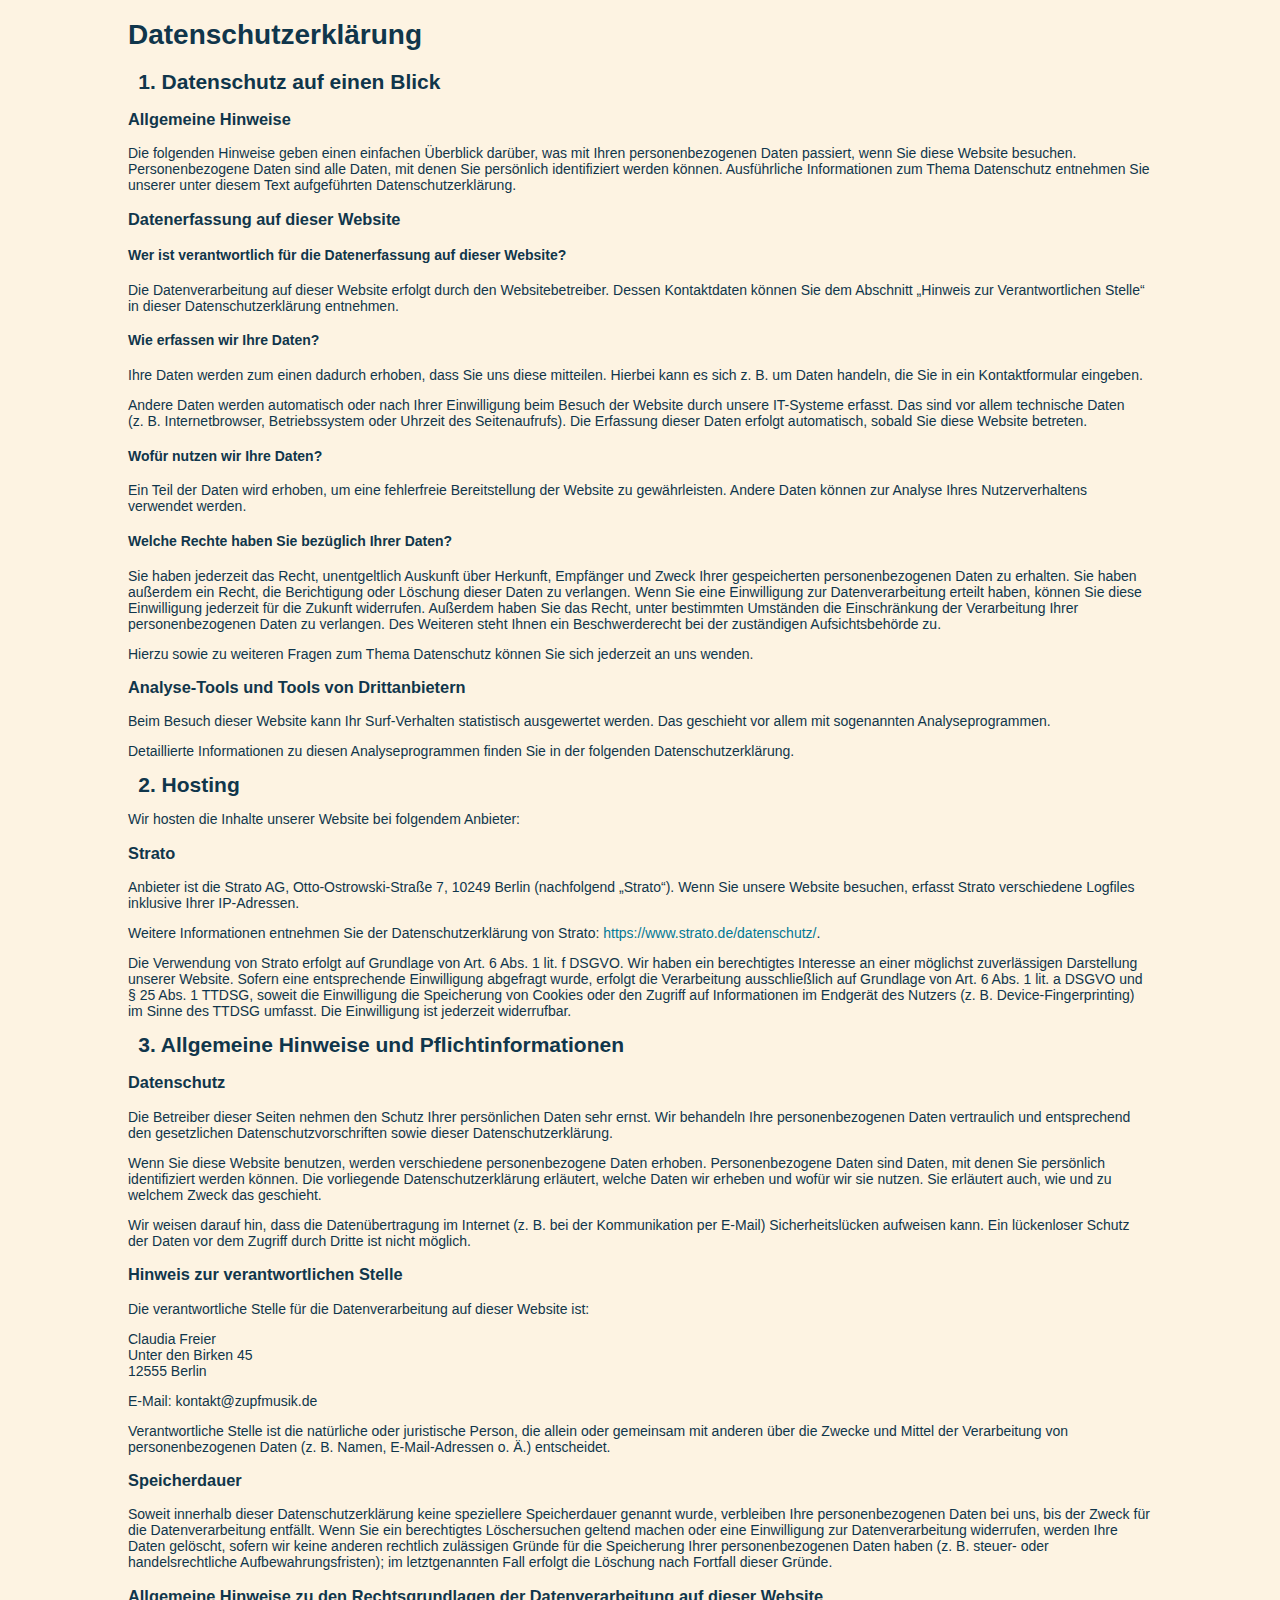
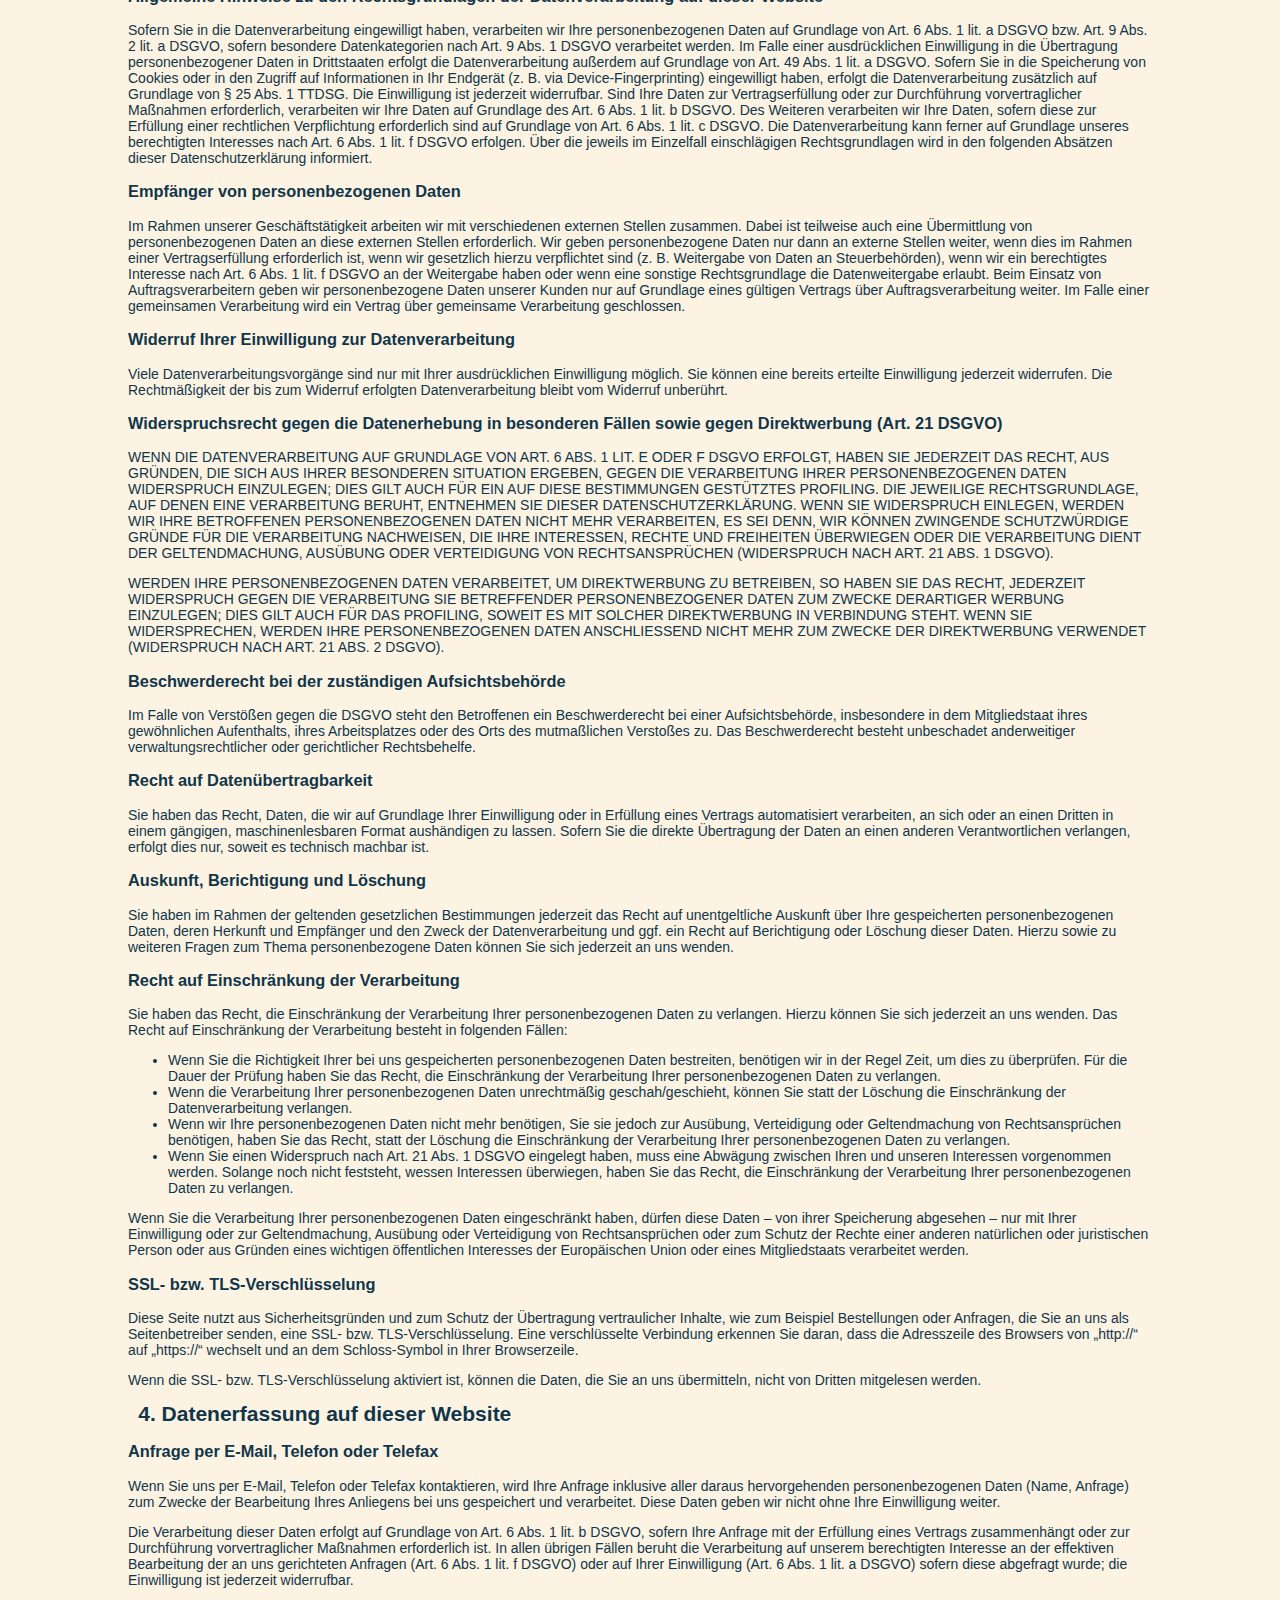
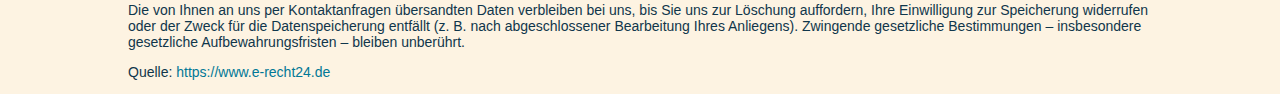
<file: impressum/datenschutz.html>
<!DOCTYPE html>
<html>

<head>
    <link rel="stylesheet" href="../styles.css">
</head>

<body class="page">
    <div style="width:80vw;margin:auto">
        <h1>Datenschutz&shy;erkl&auml;rung</h1>
        <h2>1. Datenschutz auf einen Blick</h2>
        <h3>Allgemeine Hinweise</h3>
        <p>Die folgenden Hinweise geben einen einfachen &Uuml;berblick dar&uuml;ber, was mit Ihren personenbezogenen
            Daten
            passiert, wenn Sie diese Website besuchen. Personenbezogene Daten sind alle Daten, mit denen Sie
            pers&ouml;nlich
            identifiziert werden k&ouml;nnen. Ausf&uuml;hrliche Informationen zum Thema Datenschutz entnehmen Sie
            unserer unter
            diesem Text aufgef&uuml;hrten Datenschutzerkl&auml;rung.</p>
        <h3>Datenerfassung auf dieser Website</h3>
        <h4>Wer ist verantwortlich f&uuml;r die Datenerfassung auf dieser Website?</h4>
        <p>Die Datenverarbeitung auf dieser Website erfolgt durch den Websitebetreiber. Dessen Kontaktdaten k&ouml;nnen
            Sie dem
            Abschnitt &bdquo;Hinweis zur Verantwortlichen Stelle&ldquo; in dieser Datenschutzerkl&auml;rung entnehmen.
        </p>
        <h4>Wie erfassen wir Ihre Daten?</h4>
        <p>Ihre Daten werden zum einen dadurch erhoben, dass Sie uns diese mitteilen. Hierbei kann es sich z.&nbsp;B. um
            Daten
            handeln, die Sie in ein Kontaktformular eingeben.</p>
        <p>Andere Daten werden automatisch oder nach Ihrer Einwilligung beim Besuch der Website durch unsere IT-Systeme
            erfasst.
            Das sind vor allem technische Daten (z.&nbsp;B. Internetbrowser, Betriebssystem oder Uhrzeit des
            Seitenaufrufs). Die
            Erfassung dieser Daten erfolgt automatisch, sobald Sie diese Website betreten.</p>
        <h4>Wof&uuml;r nutzen wir Ihre Daten?</h4>
        <p>Ein Teil der Daten wird erhoben, um eine fehlerfreie Bereitstellung der Website zu gew&auml;hrleisten. Andere
            Daten
            k&ouml;nnen zur Analyse Ihres Nutzerverhaltens verwendet werden.</p>
        <h4>Welche Rechte haben Sie bez&uuml;glich Ihrer Daten?</h4>
        <p>Sie haben jederzeit das Recht, unentgeltlich Auskunft &uuml;ber Herkunft, Empf&auml;nger und Zweck Ihrer
            gespeicherten personenbezogenen Daten zu erhalten. Sie haben au&szlig;erdem ein Recht, die Berichtigung oder
            L&ouml;schung dieser Daten zu verlangen. Wenn Sie eine Einwilligung zur Datenverarbeitung erteilt haben,
            k&ouml;nnen
            Sie diese Einwilligung jederzeit f&uuml;r die Zukunft widerrufen. Au&szlig;erdem haben Sie das Recht, unter
            bestimmten Umst&auml;nden die Einschr&auml;nkung der Verarbeitung Ihrer personenbezogenen Daten zu
            verlangen. Des
            Weiteren steht Ihnen ein Beschwerderecht bei der zust&auml;ndigen Aufsichtsbeh&ouml;rde zu.</p>
        <p>Hierzu sowie zu weiteren Fragen zum Thema Datenschutz k&ouml;nnen Sie sich jederzeit an uns wenden.</p>
        <h3>Analyse-Tools und Tools von Dritt&shy;anbietern</h3>
        <p>Beim Besuch dieser Website kann Ihr Surf-Verhalten statistisch ausgewertet werden. Das geschieht vor allem
            mit
            sogenannten Analyseprogrammen.</p>
        <p>Detaillierte Informationen zu diesen Analyseprogrammen finden Sie in der folgenden Datenschutzerkl&auml;rung.
        </p>
        <h2>2. Hosting</h2>
        <p>Wir hosten die Inhalte unserer Website bei folgendem Anbieter:</p>
        <h3>Strato</h3>
        <p>Anbieter ist die Strato AG, Otto-Ostrowski-Stra&szlig;e 7, 10249 Berlin (nachfolgend &bdquo;Strato&ldquo;).
            Wenn Sie
            unsere Website besuchen, erfasst Strato verschiedene Logfiles inklusive Ihrer IP-Adressen.</p>
        <p>Weitere Informationen entnehmen Sie der Datenschutzerkl&auml;rung von Strato: <a
                href="https://www.strato.de/datenschutz/" target="_blank"
                rel="noopener noreferrer">https://www.strato.de/datenschutz/</a>.</p>
        <p>Die Verwendung von Strato erfolgt auf Grundlage von Art. 6 Abs. 1 lit. f DSGVO. Wir haben ein berechtigtes
            Interesse
            an einer m&ouml;glichst zuverl&auml;ssigen Darstellung unserer Website. Sofern eine entsprechende
            Einwilligung
            abgefragt wurde, erfolgt die Verarbeitung ausschlie&szlig;lich auf Grundlage von Art. 6 Abs. 1 lit. a DSGVO
            und
            &sect; 25 Abs. 1 TTDSG, soweit die Einwilligung die Speicherung von Cookies oder den Zugriff auf
            Informationen im
            Endger&auml;t des Nutzers (z.&nbsp;B. Device-Fingerprinting) im Sinne des TTDSG umfasst. Die Einwilligung
            ist
            jederzeit widerrufbar.</p>

        <h2>3. Allgemeine Hinweise und Pflicht&shy;informationen</h2>
        <h3>Datenschutz</h3>
        <p>Die Betreiber dieser Seiten nehmen den Schutz Ihrer pers&ouml;nlichen Daten sehr ernst. Wir behandeln Ihre
            personenbezogenen Daten vertraulich und entsprechend den gesetzlichen Datenschutzvorschriften sowie dieser
            Datenschutzerkl&auml;rung.</p>
        <p>Wenn Sie diese Website benutzen, werden verschiedene personenbezogene Daten erhoben. Personenbezogene Daten
            sind
            Daten, mit denen Sie pers&ouml;nlich identifiziert werden k&ouml;nnen. Die vorliegende
            Datenschutzerkl&auml;rung
            erl&auml;utert, welche Daten wir erheben und wof&uuml;r wir sie nutzen. Sie erl&auml;utert auch, wie und zu
            welchem
            Zweck das geschieht.</p>
        <p>Wir weisen darauf hin, dass die Daten&uuml;bertragung im Internet (z.&nbsp;B. bei der Kommunikation per
            E-Mail)
            Sicherheitsl&uuml;cken aufweisen kann. Ein l&uuml;ckenloser Schutz der Daten vor dem Zugriff durch Dritte
            ist nicht
            m&ouml;glich.</p>
        <h3>Hinweis zur verantwortlichen Stelle</h3>
        <p>Die verantwortliche Stelle f&uuml;r die Datenverarbeitung auf dieser Website ist:</p>
        <p>Claudia Freier<br />
            Unter den Birken 45<br />
            12555 Berlin</p>

        <p>
            E-Mail: kontakt@zupfmusik.de</p>
        <p>Verantwortliche Stelle ist die nat&uuml;rliche oder juristische Person, die allein oder gemeinsam mit anderen
            &uuml;ber die Zwecke und Mittel der Verarbeitung von personenbezogenen Daten (z.&nbsp;B. Namen,
            E-Mail-Adressen o.
            &Auml;.) entscheidet.</p>

        <h3>Speicherdauer</h3>
        <p>Soweit innerhalb dieser Datenschutzerkl&auml;rung keine speziellere Speicherdauer genannt wurde, verbleiben
            Ihre
            personenbezogenen Daten bei uns, bis der Zweck f&uuml;r die Datenverarbeitung entf&auml;llt. Wenn Sie ein
            berechtigtes L&ouml;schersuchen geltend machen oder eine Einwilligung zur Datenverarbeitung widerrufen,
            werden Ihre
            Daten gel&ouml;scht, sofern wir keine anderen rechtlich zul&auml;ssigen Gr&uuml;nde f&uuml;r die Speicherung
            Ihrer
            personenbezogenen Daten haben (z.&nbsp;B. steuer- oder handelsrechtliche Aufbewahrungsfristen); im
            letztgenannten
            Fall erfolgt die L&ouml;schung nach Fortfall dieser Gr&uuml;nde.</p>
        <h3>Allgemeine Hinweise zu den Rechtsgrundlagen der Datenverarbeitung auf dieser Website</h3>
        <p>Sofern Sie in die Datenverarbeitung eingewilligt haben, verarbeiten wir Ihre personenbezogenen Daten auf
            Grundlage
            von Art. 6 Abs. 1 lit. a DSGVO bzw. Art. 9 Abs. 2 lit. a DSGVO, sofern besondere Datenkategorien nach Art. 9
            Abs. 1
            DSGVO verarbeitet werden. Im Falle einer ausdr&uuml;cklichen Einwilligung in die &Uuml;bertragung
            personenbezogener
            Daten in Drittstaaten erfolgt die Datenverarbeitung au&szlig;erdem auf Grundlage von Art. 49 Abs. 1 lit. a
            DSGVO.
            Sofern Sie in die Speicherung von Cookies oder in den Zugriff auf Informationen in Ihr Endger&auml;t
            (z.&nbsp;B. via
            Device-Fingerprinting) eingewilligt haben, erfolgt die Datenverarbeitung zus&auml;tzlich auf Grundlage von
            &sect; 25
            Abs. 1 TTDSG. Die Einwilligung ist jederzeit widerrufbar. Sind Ihre Daten zur Vertragserf&uuml;llung oder
            zur
            Durchf&uuml;hrung vorvertraglicher Ma&szlig;nahmen erforderlich, verarbeiten wir Ihre Daten auf Grundlage
            des Art. 6
            Abs. 1 lit. b DSGVO. Des Weiteren verarbeiten wir Ihre Daten, sofern diese zur Erf&uuml;llung einer
            rechtlichen
            Verpflichtung erforderlich sind auf Grundlage von Art. 6 Abs. 1 lit. c DSGVO. Die Datenverarbeitung kann
            ferner auf
            Grundlage unseres berechtigten Interesses nach Art. 6 Abs. 1 lit. f DSGVO erfolgen. &Uuml;ber die jeweils im
            Einzelfall einschl&auml;gigen Rechtsgrundlagen wird in den folgenden Abs&auml;tzen dieser
            Datenschutzerkl&auml;rung
            informiert.</p>
        <h3>Empf&auml;nger von personenbezogenen Daten</h3>
        <p>Im Rahmen unserer Gesch&auml;ftst&auml;tigkeit arbeiten wir mit verschiedenen externen Stellen zusammen.
            Dabei ist
            teilweise auch eine &Uuml;bermittlung von personenbezogenen Daten an diese externen Stellen erforderlich.
            Wir geben
            personenbezogene Daten nur dann an externe Stellen weiter, wenn dies im Rahmen einer Vertragserf&uuml;llung
            erforderlich ist, wenn wir gesetzlich hierzu verpflichtet sind (z.&nbsp;B. Weitergabe von Daten an
            Steuerbeh&ouml;rden), wenn wir ein berechtigtes Interesse nach Art. 6 Abs. 1 lit. f DSGVO an der Weitergabe
            haben
            oder wenn eine sonstige Rechtsgrundlage die Datenweitergabe erlaubt. Beim Einsatz von Auftragsverarbeitern
            geben wir
            personenbezogene Daten unserer Kunden nur auf Grundlage eines g&uuml;ltigen Vertrags &uuml;ber
            Auftragsverarbeitung
            weiter. Im Falle einer gemeinsamen Verarbeitung wird ein Vertrag &uuml;ber gemeinsame Verarbeitung
            geschlossen.</p>
        <h3>Widerruf Ihrer Einwilligung zur Datenverarbeitung</h3>
        <p>Viele Datenverarbeitungsvorg&auml;nge sind nur mit Ihrer ausdr&uuml;cklichen Einwilligung m&ouml;glich. Sie
            k&ouml;nnen eine bereits erteilte Einwilligung jederzeit widerrufen. Die Rechtm&auml;&szlig;igkeit der bis
            zum
            Widerruf erfolgten Datenverarbeitung bleibt vom Widerruf unber&uuml;hrt.</p>
        <h3>Widerspruchsrecht gegen die Datenerhebung in besonderen F&auml;llen sowie gegen Direktwerbung (Art. 21
            DSGVO)</h3>
        <p>WENN DIE DATENVERARBEITUNG AUF GRUNDLAGE VON ART. 6 ABS. 1 LIT. E ODER F DSGVO ERFOLGT, HABEN SIE JEDERZEIT
            DAS
            RECHT, AUS GR&Uuml;NDEN, DIE SICH AUS IHRER BESONDEREN SITUATION ERGEBEN, GEGEN DIE VERARBEITUNG IHRER
            PERSONENBEZOGENEN DATEN WIDERSPRUCH EINZULEGEN; DIES GILT AUCH F&Uuml;R EIN AUF DIESE BESTIMMUNGEN
            GEST&Uuml;TZTES
            PROFILING. DIE JEWEILIGE RECHTSGRUNDLAGE, AUF DENEN EINE VERARBEITUNG BERUHT, ENTNEHMEN SIE DIESER
            DATENSCHUTZERKL&Auml;RUNG. WENN SIE WIDERSPRUCH EINLEGEN, WERDEN WIR IHRE BETROFFENEN PERSONENBEZOGENEN
            DATEN NICHT
            MEHR VERARBEITEN, ES SEI DENN, WIR K&Ouml;NNEN ZWINGENDE SCHUTZW&Uuml;RDIGE GR&Uuml;NDE F&Uuml;R DIE
            VERARBEITUNG
            NACHWEISEN, DIE IHRE INTERESSEN, RECHTE UND FREIHEITEN &Uuml;BERWIEGEN ODER DIE VERARBEITUNG DIENT DER
            GELTENDMACHUNG, AUS&Uuml;BUNG ODER VERTEIDIGUNG VON RECHTSANSPR&Uuml;CHEN (WIDERSPRUCH NACH ART. 21 ABS. 1
            DSGVO).
        </p>
        <p>WERDEN IHRE PERSONENBEZOGENEN DATEN VERARBEITET, UM DIREKTWERBUNG ZU BETREIBEN, SO HABEN SIE DAS RECHT,
            JEDERZEIT
            WIDERSPRUCH GEGEN DIE VERARBEITUNG SIE BETREFFENDER PERSONENBEZOGENER DATEN ZUM ZWECKE DERARTIGER WERBUNG
            EINZULEGEN; DIES GILT AUCH F&Uuml;R DAS PROFILING, SOWEIT ES MIT SOLCHER DIREKTWERBUNG IN VERBINDUNG STEHT.
            WENN SIE
            WIDERSPRECHEN, WERDEN IHRE PERSONENBEZOGENEN DATEN ANSCHLIESSEND NICHT MEHR ZUM ZWECKE DER DIREKTWERBUNG
            VERWENDET
            (WIDERSPRUCH NACH ART. 21 ABS. 2 DSGVO).</p>
        <h3>Beschwerde&shy;recht bei der zust&auml;ndigen Aufsichts&shy;beh&ouml;rde</h3>
        <p>Im Falle von Verst&ouml;&szlig;en gegen die DSGVO steht den Betroffenen ein Beschwerderecht bei einer
            Aufsichtsbeh&ouml;rde, insbesondere in dem Mitgliedstaat ihres gew&ouml;hnlichen Aufenthalts, ihres
            Arbeitsplatzes
            oder des Orts des mutma&szlig;lichen Versto&szlig;es zu. Das Beschwerderecht besteht unbeschadet
            anderweitiger
            verwaltungsrechtlicher oder gerichtlicher Rechtsbehelfe.</p>
        <h3>Recht auf Daten&shy;&uuml;bertrag&shy;barkeit</h3>
        <p>Sie haben das Recht, Daten, die wir auf Grundlage Ihrer Einwilligung oder in Erf&uuml;llung eines Vertrags
            automatisiert verarbeiten, an sich oder an einen Dritten in einem g&auml;ngigen, maschinenlesbaren Format
            aush&auml;ndigen zu lassen. Sofern Sie die direkte &Uuml;bertragung der Daten an einen anderen
            Verantwortlichen
            verlangen, erfolgt dies nur, soweit es technisch machbar ist.</p>
        <h3>Auskunft, Berichtigung und L&ouml;schung</h3>
        <p>Sie haben im Rahmen der geltenden gesetzlichen Bestimmungen jederzeit das Recht auf unentgeltliche Auskunft
            &uuml;ber
            Ihre gespeicherten personenbezogenen Daten, deren Herkunft und Empf&auml;nger und den Zweck der
            Datenverarbeitung
            und ggf. ein Recht auf Berichtigung oder L&ouml;schung dieser Daten. Hierzu sowie zu weiteren Fragen zum
            Thema
            personenbezogene Daten k&ouml;nnen Sie sich jederzeit an uns wenden.</p>
        <h3>Recht auf Einschr&auml;nkung der Verarbeitung</h3>
        <p>Sie haben das Recht, die Einschr&auml;nkung der Verarbeitung Ihrer personenbezogenen Daten zu verlangen.
            Hierzu
            k&ouml;nnen Sie sich jederzeit an uns wenden. Das Recht auf Einschr&auml;nkung der Verarbeitung besteht in
            folgenden
            F&auml;llen:</p>
        <ul>
            <li>Wenn Sie die Richtigkeit Ihrer bei uns gespeicherten personenbezogenen Daten bestreiten, ben&ouml;tigen
                wir in
                der Regel Zeit, um dies zu &uuml;berpr&uuml;fen. F&uuml;r die Dauer der Pr&uuml;fung haben Sie das
                Recht, die
                Einschr&auml;nkung der Verarbeitung Ihrer personenbezogenen Daten zu verlangen.</li>
            <li>Wenn die Verarbeitung Ihrer personenbezogenen Daten unrechtm&auml;&szlig;ig geschah/geschieht,
                k&ouml;nnen Sie
                statt der L&ouml;schung die Einschr&auml;nkung der Datenverarbeitung verlangen.</li>
            <li>Wenn wir Ihre personenbezogenen Daten nicht mehr ben&ouml;tigen, Sie sie jedoch zur Aus&uuml;bung,
                Verteidigung
                oder Geltendmachung von Rechtsanspr&uuml;chen ben&ouml;tigen, haben Sie das Recht, statt der
                L&ouml;schung die
                Einschr&auml;nkung der Verarbeitung Ihrer personenbezogenen Daten zu verlangen.</li>
            <li>Wenn Sie einen Widerspruch nach Art. 21 Abs. 1 DSGVO eingelegt haben, muss eine Abw&auml;gung zwischen
                Ihren und
                unseren Interessen vorgenommen werden. Solange noch nicht feststeht, wessen Interessen &uuml;berwiegen,
                haben
                Sie das Recht, die Einschr&auml;nkung der Verarbeitung Ihrer personenbezogenen Daten zu verlangen.</li>
        </ul>
        <p>Wenn Sie die Verarbeitung Ihrer personenbezogenen Daten eingeschr&auml;nkt haben, d&uuml;rfen diese Daten
            &ndash; von
            ihrer Speicherung abgesehen &ndash; nur mit Ihrer Einwilligung oder zur Geltendmachung, Aus&uuml;bung oder
            Verteidigung von Rechtsanspr&uuml;chen oder zum Schutz der Rechte einer anderen nat&uuml;rlichen oder
            juristischen
            Person oder aus Gr&uuml;nden eines wichtigen &ouml;ffentlichen Interesses der Europ&auml;ischen Union oder
            eines
            Mitgliedstaats verarbeitet werden.</p>
        <h3>SSL- bzw. TLS-Verschl&uuml;sselung</h3>
        <p>Diese Seite nutzt aus Sicherheitsgr&uuml;nden und zum Schutz der &Uuml;bertragung vertraulicher Inhalte, wie
            zum
            Beispiel Bestellungen oder Anfragen, die Sie an uns als Seitenbetreiber senden, eine SSL- bzw.
            TLS-Verschl&uuml;sselung. Eine verschl&uuml;sselte Verbindung erkennen Sie daran, dass die Adresszeile des
            Browsers
            von &bdquo;http://&ldquo; auf &bdquo;https://&ldquo; wechselt und an dem Schloss-Symbol in Ihrer
            Browserzeile.</p>
        <p>Wenn die SSL- bzw. TLS-Verschl&uuml;sselung aktiviert ist, k&ouml;nnen die Daten, die Sie an uns
            &uuml;bermitteln,
            nicht von Dritten mitgelesen werden.</p>
        <h2>4. Datenerfassung auf dieser Website</h2>
        <h3>Anfrage per E-Mail, Telefon oder Telefax</h3>
        <p>Wenn Sie uns per E-Mail, Telefon oder Telefax kontaktieren, wird Ihre Anfrage inklusive aller daraus
            hervorgehenden
            personenbezogenen Daten (Name, Anfrage) zum Zwecke der Bearbeitung Ihres Anliegens bei uns gespeichert und
            verarbeitet. Diese Daten geben wir nicht ohne Ihre Einwilligung weiter.</p>
        <p>Die Verarbeitung dieser Daten erfolgt auf Grundlage von Art. 6 Abs. 1 lit. b DSGVO, sofern Ihre Anfrage mit
            der
            Erf&uuml;llung eines Vertrags zusammenh&auml;ngt oder zur Durchf&uuml;hrung vorvertraglicher Ma&szlig;nahmen
            erforderlich ist. In allen &uuml;brigen F&auml;llen beruht die Verarbeitung auf unserem berechtigten
            Interesse an
            der effektiven Bearbeitung der an uns gerichteten Anfragen (Art. 6 Abs. 1 lit. f DSGVO) oder auf Ihrer
            Einwilligung
            (Art. 6 Abs. 1 lit. a DSGVO) sofern diese abgefragt wurde; die Einwilligung ist jederzeit widerrufbar.</p>
        <p>Die von Ihnen an uns per Kontaktanfragen &uuml;bersandten Daten verbleiben bei uns, bis Sie uns zur
            L&ouml;schung
            auffordern, Ihre Einwilligung zur Speicherung widerrufen oder der Zweck f&uuml;r die Datenspeicherung
            entf&auml;llt
            (z.&nbsp;B. nach abgeschlossener Bearbeitung Ihres Anliegens). Zwingende gesetzliche Bestimmungen &ndash;
            insbesondere gesetzliche Aufbewahrungsfristen &ndash; bleiben unber&uuml;hrt.</p>
        <p>Quelle: <a href="https://www.e-recht24.de">https://www.e-recht24.de</a></p>
    </div>
</file>
<file: styles.css>
body.main {
    font: normal 14px Arial, Helvetica, sans-serif;
    color: #10364B
        /*overflow-y: hidden; /* Hide vertical scrollbar */
}

body.page {
    font: normal 14px Arial, Helvetica, sans-serif;
    margin: 0;
    color: #10364B;
    background-color: #FDF3E2;
}

div.text {
    font: normal 12px Arial, Helvetica, sans-serif;
    text-align: center;
    flex-basis: 50%;
}


span.right {
    float: right;
    margin-right: 8px;
}

mainbox {
    position: static;
    left: max(50vw, 300px);
    height: 100%;
    width: 100%;

}

.content {
    width: 50%;
    text-align: justify;
    margin: auto;
    margin-left: 25vw;

}


img.rounded {
    padding:0;
    border-radius: 5%;
    border:5px solid #DF9C8E;
    margin:auto;
}

.center {
    text-align: center;
    padding: 10px;
}

.entry {
    text-align: justify;
    margin: 1%;
}

iframe.page {
    border: none;
    width: 100%;
    height: 100vh;
    margin: 0;
    padding: 0;
}

a {
    text-decoration-line: none;
    color: #017896
}

.right {
    float: right;
    background-color: inherit;
}

.left {
    float: left;
    background-color: inherit;
}

hr.main {
    width: 100%;
    float: right;
    padding-left: 0%;
    border: 0;
    /*color:  rgb(100, 113, 153);*/
    color: #F3DBC2;
    border-top: 5px solid #F3DBC2;
    background-color: inherit;
}

hr.sub {
    width: 90%;
    float: right;
    padding-right: 3%;
    /*color:  rgb(100, 113, 153);*/
    color: #F3DBC2;
    border: 0;
    border-top: 3px solid #F3DBC2;
    background-color: #F3DBC2;
    ;
}

p.history {
    margin-left: 10%;
    padding-bottom: -10%;
    padding-top: 0
}

/*
li {
    color:white;
    background-color: rgb(43, 53, 83);
    padding-right: 20px;
    padding-left: 5px;
    padding-top: 5px;
    padding-bottom: 5px;
    margin-right: 20px;
    
}*/

li.history {
    background-color: transparent;
    color: black;
    width: 100%;
}

li.navMa {
    text-align: center;
    color: #FDF3E2;
    background-size: 100%;
    padding-top: 7px;
    padding-bottom: 5px;
    margin: auto;
    margin-top:10%;
    transform: translateX(-16px);
}

li.navLi {
    text-align: center;
    color: #FDF3E2;
    background-color: red;
    background-size: 100%;
    background-color: #166177;
    padding-right: 15px;
    padding-left: 15px;
    background-color: transparent;
    padding-top: 7px;
    padding-bottom: 5px;
    opacity:1;
   
    margin: auto;
    margin-top:10%;
}

li.navLi:hover {
    background-size: 100%;
    opacity: 1;
    transition-duration: 0.3s;
    transform: translateX(-16px);
}

li.navLi:not(:hover) {
    background-color: transparent;
    transition-duration: 0.3s;
}

li.entry {
    margin-bottom: 1%;
}


#under {
    position: fixed;
    z-index: 0;
}

#underabs {
    position: relative;
    z-index: 0;
}

#over {
    position: absolute;
    z-index: 3;
}

#overfixed {
    position: fixed;
    z-index: 4;
}

navbar {
    text-decoration: none;
    list-style: none;
    margin: auto;
    text-align: left;

}

div.header {
    width: 100%;
    background-color: #10364B;
    height: 60px;
    position: relative;
}

div.nav {
    width: 25%;
    min-width: 80px;
    max-width: 150px;
    height: 100%;
    position: fixed;
    background-color: #10364B;
    text-align: center;
    display: flex;


}

div.navPic {
    width: 25%;
    min-width: 80px;
    max-width: 150px;
    height: 100%;
    position: fixed;
    text-align: center;

}

div.links {
    padding: 5%;
    margin-top: 37vh;
    margin-left: 40%;
    width: 15%;
    min-width: 14vh;
    max-width: 100px;
    background-color: rgb(58, 72, 119);
    text-align: center;
}

.container {
    display: flex;
    align-items: center;
    justify-content: center;

}

img.left {
    float: left;
    margin: 0;
}

img.right {
    float: right;
    margin: 0;
}

img.center {
    padding: 0;
    margin: 0;
}

img {
    max-width: 100%;
}

.image {
    flex-basis: 100%;
    padding: 0;
    margin: 0;
}


h2 {
    margin: 1%;
}


input.staticrypt-decrypt-button {
    background-color: #166177;
    border: none;
    color: white;
    padding: 6px 10px;
    text-decoration: none;
    margin: 4px 2px;
    cursor: pointer;
}

input[type=password] {
    outline: none;
}

.hidden {
    display: none !important;
}
</file>
